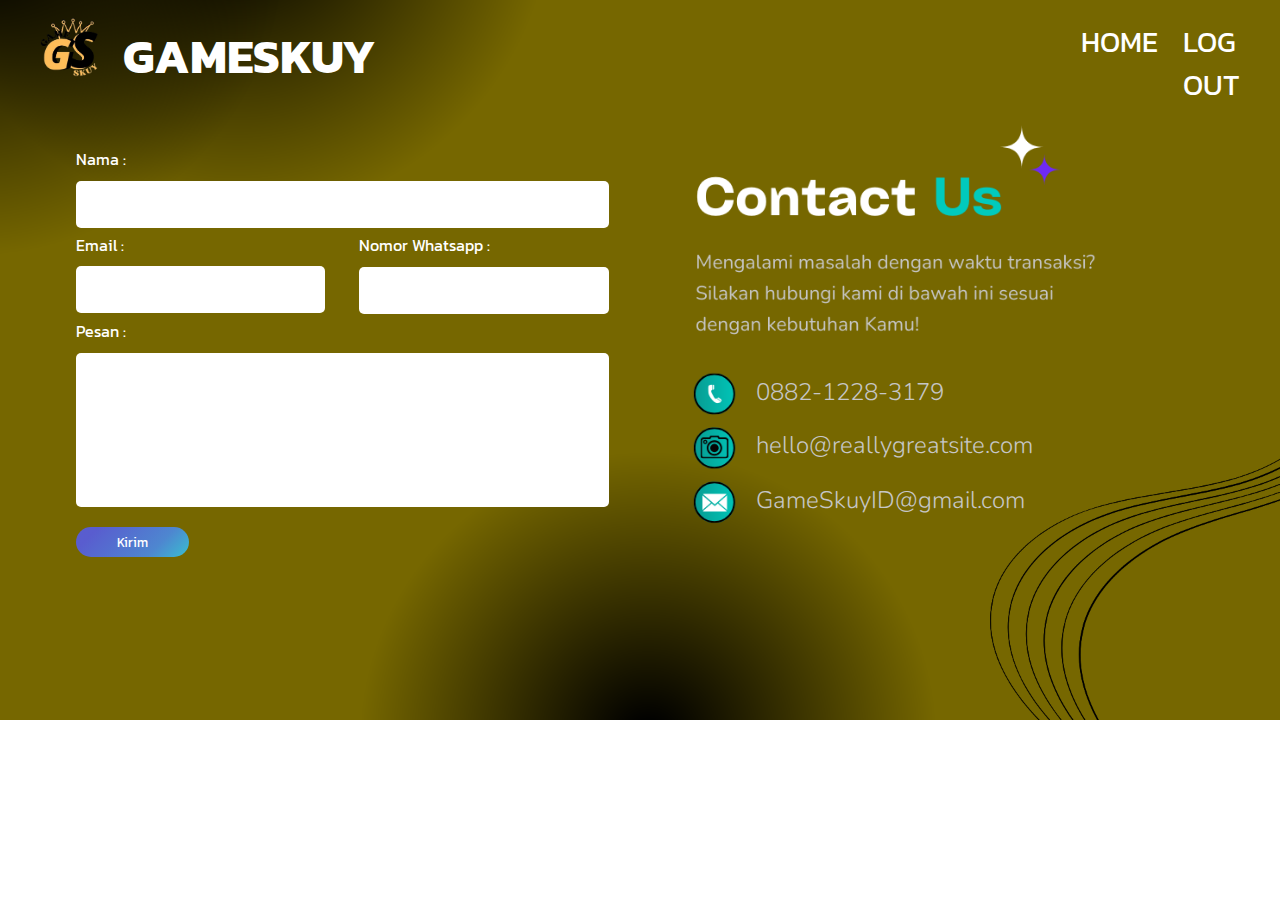
<file: id/contact-us.html>
<!DOCTYPE html>
<html lang="en">
<head>
    <meta charset="UTF-8">
    <meta name="viewport" content="width=device-width, initial-scale=1.0">
    <title>GameSkuy | GG</title>
    <link rel="shortcut icon" href="logo1.ico">
    <link rel="stylesheet" href="contactus.css">
    <link rel="preconnect" href="https://fonts.googleapis.com">
<link rel="preconnect" href="https://fonts.gstatic.com" crossorigin>
<link href="https://fonts.googleapis.com/css2?family=Bebas+Neue&family=Kanit&display=swap" rel="stylesheet">
<meta http-equiv="Cache-control" content="no-cache">
<link href="https://fonts.googleapis.com/css2?family=Carrois+Gothic+SC&family=Charmonman:wght@400;700&family=Fjalla+One&family=IM+Fell+Double+Pica+SC&family=Nunito:ital,wght@0,200..1000;1,200..1000&family=Roboto:ital,wght@0,100;0,300;0,400;0,500;0,700;0,900;1,100;1,300;1,400;1,500;1,700;1,900&family=Truculenta:opsz,wght@12..72,100..900&display=swap" rel="stylesheet">
</head>
<body>

    <!-- Konten Header -->
    <header>
        <div class="kontenttest">
        <nav>
            
            <ul>
                
                <img class="logo" src="logo1.png" style="display: block;">
                <h1 style="color: #ffff;margin-top: 20px;">GAMESKUY</h1>
                <li class="home" style="margin-left: 18cm;"><a href="home.html">HOME</a></li>
                <li class="logout"><a href="logout.php">LOG OUT</a></li>
               
                


                
            </ul>
        </nav>
    </div>
    </header>

    <br>

    <div class="isi" >
        <form action="" id="isi">
        <p>Nama : </p>
        <input type="text" style="width: 14cm;height: 1.2cm;">
        <p style="position: absolute;">Email : </p>
        <input type="text" style="margin-top: 1cm;width: 6.5cm;height: 1.2cm;position: absolute;">
        <p style="margin-left: 7.5cm;">Nomor Whatsapp : </p>
        <input type="text" style="width: 6.5cm;height: 1.2cm;margin-left: 7.5cm;">
        <p>Pesan : </p>
        <input type="text" style="width: 14cm;height: 4cm;">
        <button id="submit" type="submit" style="cursor: pointer;">Kirim</button>
    </form>
    </div>

    <div class="information">
       <img src="background/info.png" style="width: 33%;position: absolute;">
       <p style="position: absolute;margin-top: 7.2cm;margin-left: 2cm;">0882-1228-3179</p>
       <p style="position: absolute;margin-top: 8.6cm;margin-left: 2cm;">hello@reallygreatsite.com</p>
       <p style="position: absolute;margin-top: 10.05cm;margin-left: 2cm;">GameSkuyID@gmail.com</p>
    </div>
    
</body>
</html>
</file>
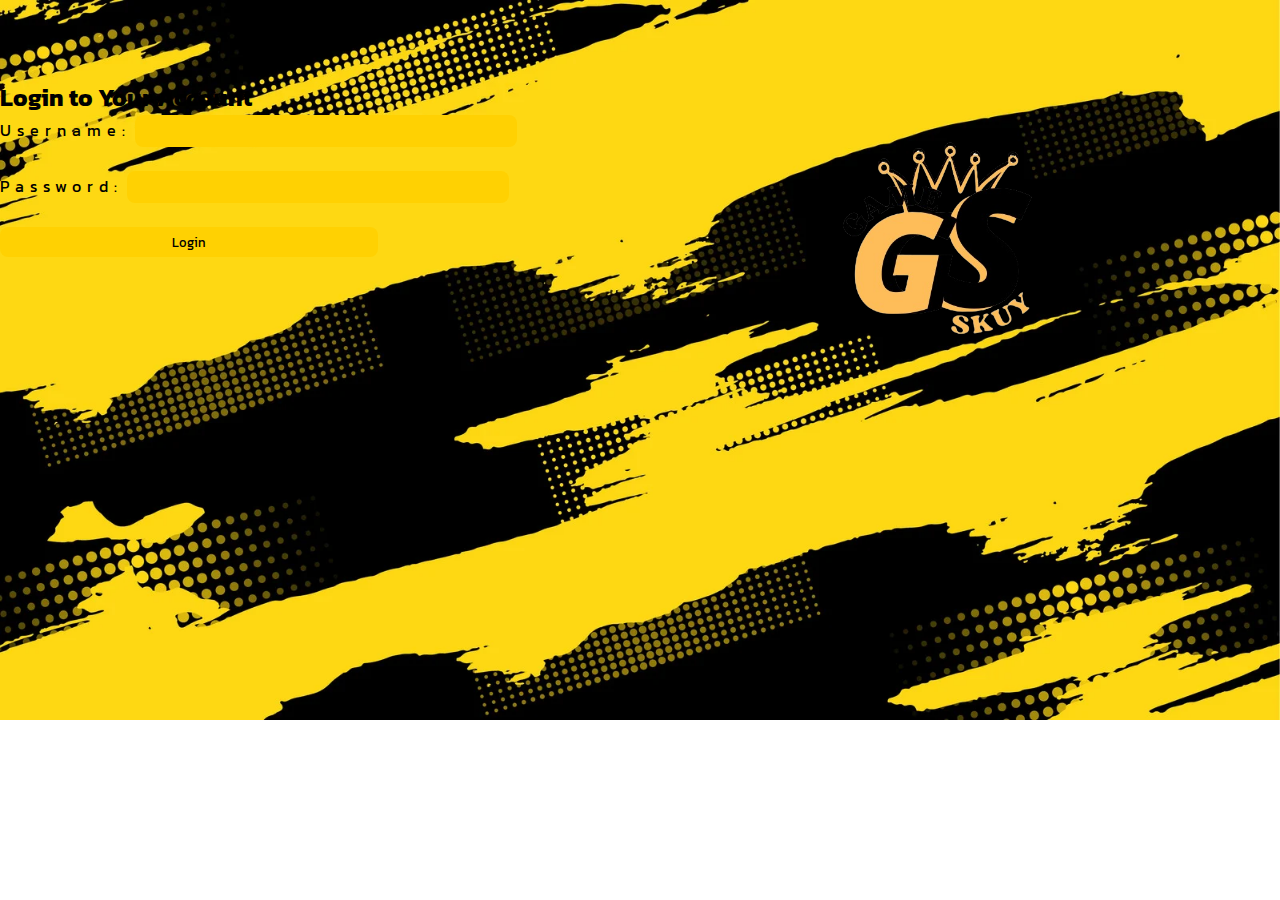
<file: id/halamanlogin.html>
<!DOCTYPE html>
<html lang="en">
<head>
    <meta charset="UTF-8">
    <meta name="viewport" content="width=device-width, initial-scale=1.0">
    <title>Login | GameSkuy</title>
    <link rel="shortcut icon" href="logo1.ico">
    <link rel="stylesheet" href="loginstyle.css">
    <link rel="preconnect" href="https://fonts.googleapis.com">
<link rel="preconnect" href="https://fonts.gstatic.com" crossorigin>
<link href="https://fonts.googleapis.com/css2?family=Bebas+Neue&family=Kanit&display=swap" rel="stylesheet">
</head>
<body>

    <!-- Konten Header -->
    <header>
        <div class="kontenttest">
        <nav>
            
            <ul>
                
                <img class="logo" src="logo1.png" style="display: block;">
               
                

            </ul>
        </nav>
    </div>
    </header>

       

        <div class="button" style="justify-content: center;">


                    <h2>Login to Your Account</h2>
                <form action="halamanlogin.php" method="POST" class="login">
                    <?php echo $error; ?>
                    <label for="username">Username:</label>
                    <input type="text" id="username" name="username" required><br><br>
                    <label for="password">Password:</label>
                    <input type="password" id="password" name="password" required><br><br>
                    <input type="submit" value="Login">
                </form>


        </div>


</body>
</html>
</file>
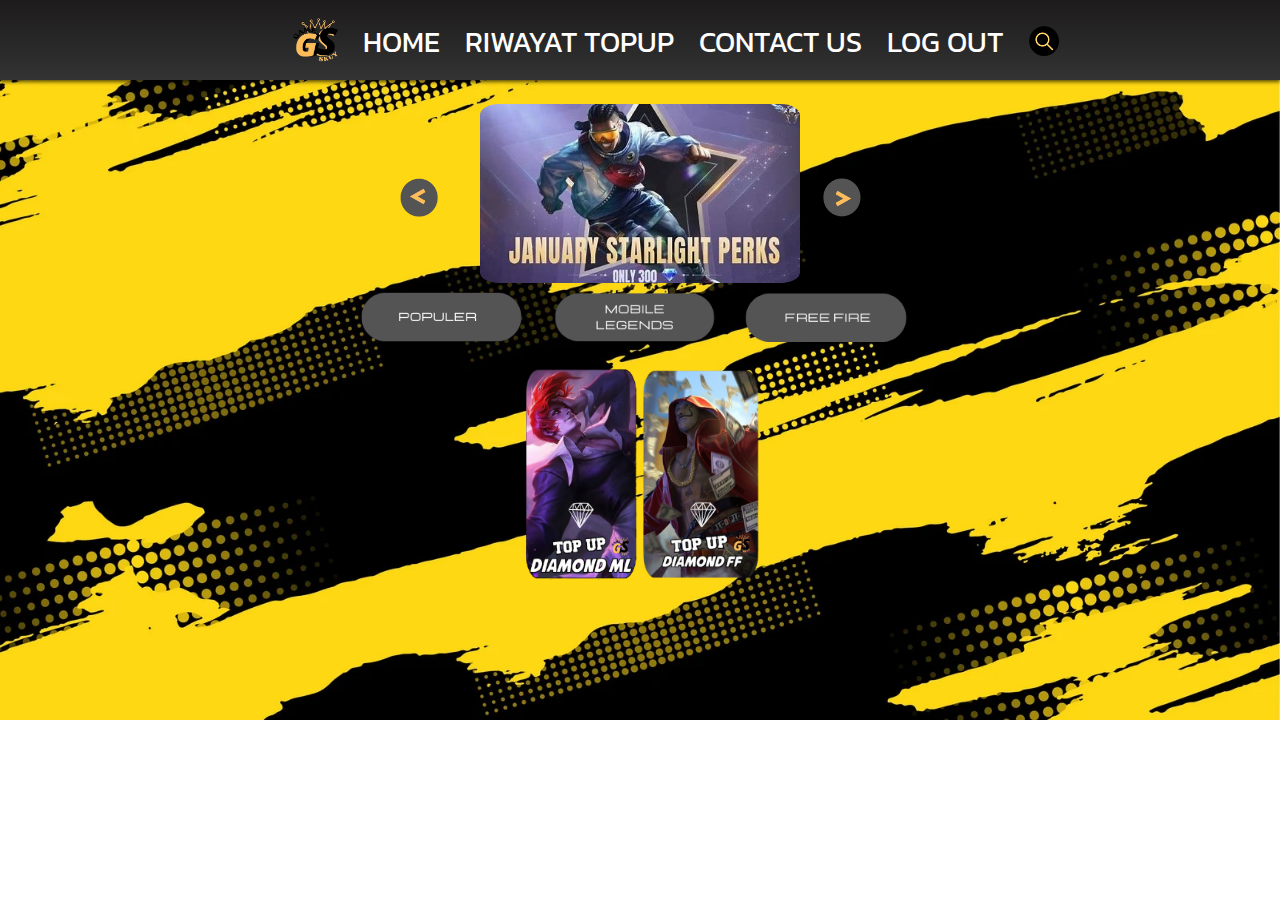
<file: id/home.html>
<!DOCTYPE html>
<html lang="en">
<head>
    <meta charset="UTF-8">
    <meta name="viewport" content="width=device-width, initial-scale=1.0">
    <title>GameSkuy | GG</title>
    <link rel="shortcut icon" href="logo1.ico">
    <link rel="stylesheet" href="style.css">
    <link rel="preconnect" href="https://fonts.googleapis.com">
<link rel="preconnect" href="https://fonts.gstatic.com" crossorigin>
<link href="https://fonts.googleapis.com/css2?family=Bebas+Neue&family=Kanit&display=swap" rel="stylesheet">
<meta http-equiv="Cache-control" content="no-cache">
</head>
<body>
    <!-- Konten Search Menu-->

    <div class="searchmenu" id="searchmenu">

        <a href=""><img src="menupilihan1.png" style="display: block;width: 10%;position: absolute;"></a>
        <a href=""><img src="menupilihan2.png" style="display: block;width: 10%;position: absolute;margin-left: 4cm;"></a>
        <a href=""><img src="menupilihan3.png" style="display: block;width: 10%;position: absolute;margin-left: 8cm;"></a>
        <a href=""><img src="menupilihan4.png" style="display: block;width: 10%;position: absolute;margin-left: 12cm;"></a>

    </div>

    <!-- Konten Header -->
    <header>
        <div class="kontenttest">
        <nav>
            
            <ul>
                
                <img class="logo" src="logo1.png" style="display: block;">
                <li class="home"><a href="home.html">HOME</a></li>
                <li class="riwayat"><a href="riyawat-topup.html">RIWAYAT TOPUP</a></li>
                <li class="kontak"><a href="contact-us.html">CONTACT US</a></li>
                <li class="logout"><a href="logout.php">LOG OUT</a></li>
               
                


                <li class="cari"><img style="display: block;" id="showSearchButton" src="search6.png" class="cari2"></li>
                <div id="searchContainer" class="anjae">
                    <form action="">
                        
                        <input type="search" name="search" id="srch" placeholder="Mobile Legends, Free Fire" class="search">
                </div>
            </ul>
        </nav>
    </div>
    </header>

       


<br>

        <!-- Konten slider -->

        <div>
            <img style="display: block;" class="prev-btn" src="previous.png">
            <img style="display: block;" class="next-btn" src="next.png">
        <center>
        
        <div class="slider-container">
        <div class="slide">
            <a href="https://m.mobilelegends.com/en/" target="_blank"><img style="display: block;" src="img1.jpg" alt="Image 1" class="img"></a>
        </div>
        <div class="slide">
            <a href="topup-ml.html"><img style="display: block;" src="img2(2).jpeg" alt="Image 2" class="img"></a>
        </div>
        <div class="slide">
            <a href="topup-ff.html"><img style="display: block;" src="img3.jpeg" alt="Image 3" class="img"></a>
        </div>
        </div>
        
        </center>
        </div>
        
        <!-- Konten 3 Pilihan -->
        
            <img style="display: block;" src="populer.png" class="populer" id="ppl">
            <img style="display: block;" src="ml2.png" class="ml" id="mlb">
            <img style="display: block;" src="ff2.png" class="ff" id="ffm">

            <div id="imageContainer" style="justify-content: center;">
                <a href="topup-ml.html"><img class="mainimg" src="menupilihan1.png" style="width: 120px;height: 220px;"></a>
                <a href="topup-ff.html"><img class="mainimg" src="menupilihan2.png" style="width: 120px;"></a>

                <!--Stage 1-->
                <a href="topup-ml.html"><img class="img2" id="image1" src="menupilihan1.png" style="width: 120px;height: 220px;"></a>
                <a href="topup-ff.html"><img class="img2" id="image2" src="menupilihan2.png" style="width: 120px;"></a>

                <!--Stage 2-->
                <a href="topup-ml.html"><img class="img2" id="image3" src="menupilihan1.png" style="width: 120px;height: 225px;"></a>
                <a href="jasa-rank-ml.html"><img class="img2" id="image4" src="menupilihan3.png" style="width: 120px;height: 223px;"></a>
                <a href="jasa-mabar-ml.html"><img class="img2" id="image5" src="menupilihan4.png" style="width: 120px;height: 223px;"></a>

                <!--Stage 3-->
                
                <a href="topup-ff.html"><img class="img2" id="image7" src="menupilihan2.png" style="width: 120px;"></a>
            
            </div>
        
        
            <script src="script.js"></script>
</body>
</html>
</file>
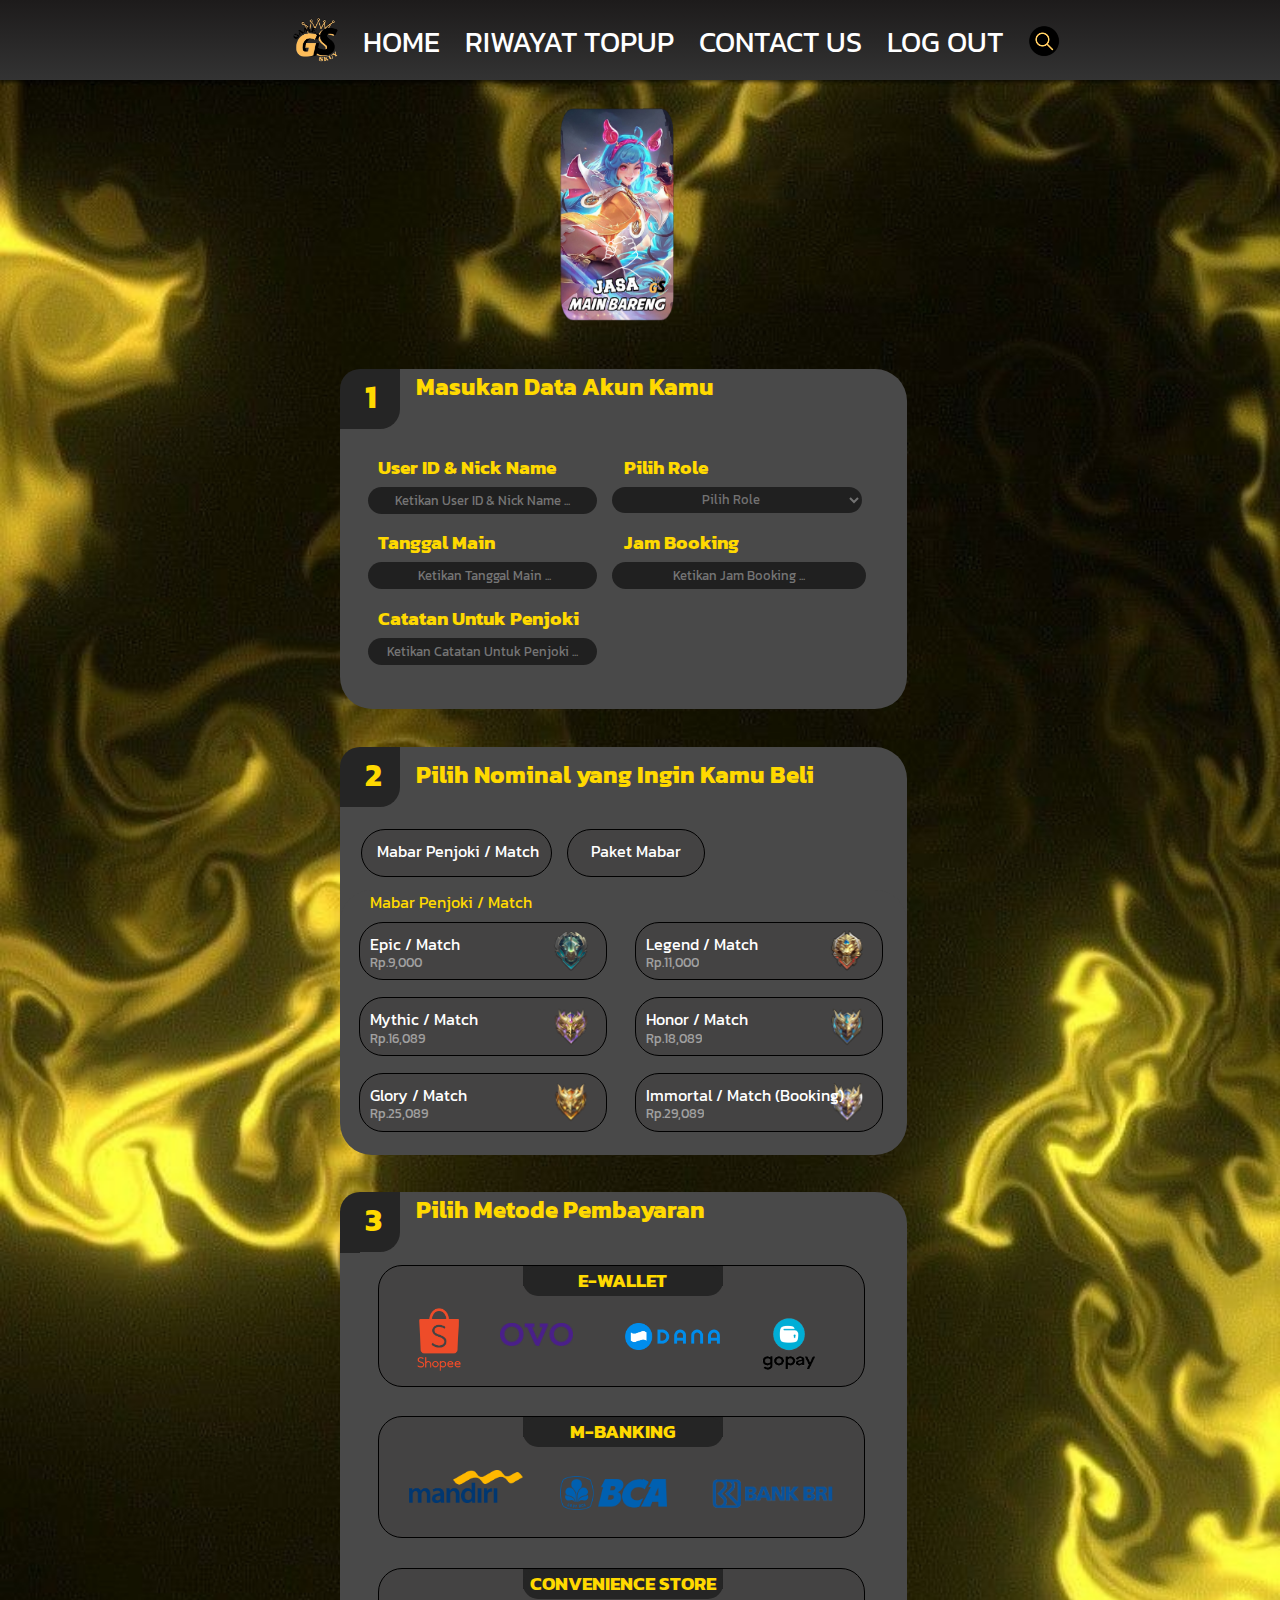
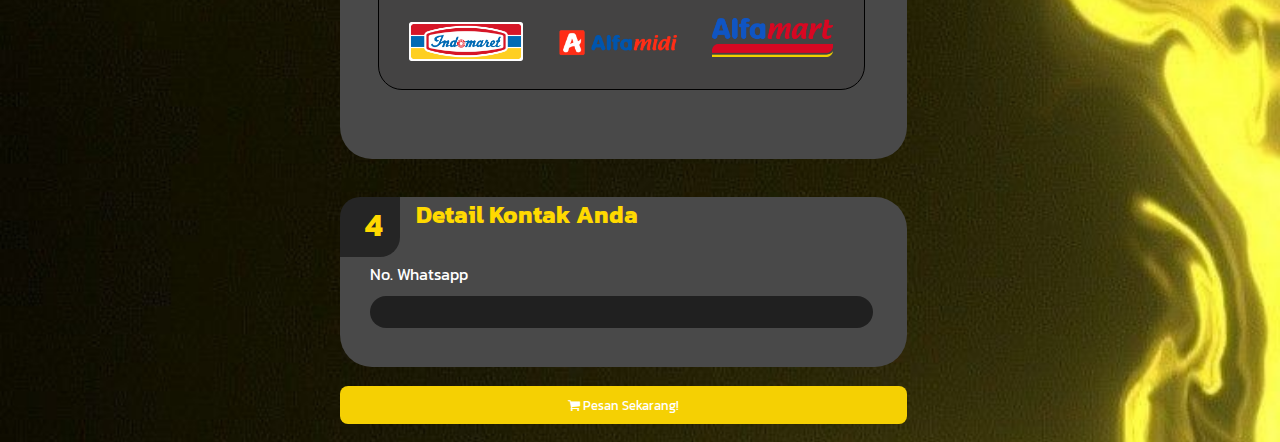
<file: id/jasa-mabar-ml.html>
<!DOCTYPE html>
<html lang="en">
<head>
    <meta charset="UTF-8">
    <meta name="viewport" content="width=device-width, initial-scale=1.0">
    <title>GameSkuy | GG</title>
    <link rel="shortcut icon" href="logo1.ico">
    <link rel="stylesheet" href="jasamabarml.css">
    <link rel="stylesheet" href="https://cdnjs.cloudflare.com/ajax/libs/font-awesome/4.7.0/css/font-awesome.min.css">
    <link rel="preconnect" href="https://fonts.googleapis.com">
<link rel="preconnect" href="https://fonts.gstatic.com" crossorigin>
<link href="https://fonts.googleapis.com/css2?family=Bebas+Neue&family=Kanit&display=swap" rel="stylesheet">
<meta http-equiv="Cache-control" content="no-cache">
</head>
<body>
    <!-- Konten Header -->
    <header>
        <div class="kontenttest">
        <nav>
            
            <ul>
                
                <img class="logo" src="logo1.png" style="display: block;">
                <li class="home"><a href="home.html">HOME</a></li>
                <li class="riwayat"><a href="riyawat-topup.html">RIWAYAT TOPUP</a></li>
                <li class="kontak"><a href="contact-us.html">CONTACT US</a></li>
                <li class="logout"><a href="logout.php">LOG OUT</a></li>
               
                


                <li class="cari"><img style="display: block;" id="showSearchButton" src="search6.png" class="cari2"></li>
                <div id="searchContainer" class="anjae">
                    <form action="">
                        
                        <input type="search" name="search" id="srch" placeholder="Mobile Legends, Free Fire" class="search">
                </div>
            </ul>
        </nav>
    </div>
    </header><br>

<!-- Image pilihan -->

<img src="menupilihan4.png" alt="" style="width: 120px;height: 220px;position: absolute;margin-left: 14.7cm;">

<div class="container">
<!-- Form Topup Langkah Pertama -->

<div class="langkah1">

        <div class="tag1">
            <h1 style="margin-top: 4px;margin-left: 0.65cm;color: #ffd900;position: absolute;z-index: 1;">1</h1>
            <div class="tag2">
            </div>
            <div class="tag3">
            </div>
        </div>

            <h2 style="margin-top: 10px;color: #ffd900;margin-left: 2cm;">Masukan Data Akun Kamu</h2>


            <h3 style="color: #ffd900;position: absolute;margin-top: 1.3cm;margin-left: 1cm;">User ID & Nick Name</h2>
            <h3 style="color: #ffd900;position: absolute;margin-top: 1.3cm;margin-left: 7.5cm;">Pilih Role</h3>
            <h3 style="color: #ffd900;position: absolute;margin-top: 3.3cm;margin-left: 1cm;">Tanggal Main</h3>
            <h3 style="color: #ffd900;position: absolute;margin-top: 3.3cm;margin-left: 7.5cm;">Jam Booking</h3>
            <h3 style="color: #ffd900;position: absolute;margin-top: 5.3cm;margin-left: 1cm;">Catatan Untuk Penjoki</h3>

           
            <input type="text" maxlength="30" placeholder="Ketikan User ID & Nick Name ..." required style="margin-top: 2.2cm;margin-left: 28px;width: 225px;height: 25px;border: none;border-radius: 2em;">

            <select style="margin-top: 2.2cm;margin-left: 7.2cm;width: 250px;height: 26px;border: none;border-radius: 2em;color: #727272;" id="options" name="options">
                <option value="option1" style="color: #ffff;">Pilih Role</option>
                <option value="option2" style="color: #ffff;">Roamer</option>
                <option value="option3" style="color: #ffff;">Explaner</option>
                <option value="option4" style="color: #ffff;">Goldlaner</option>
                <option value="option5" style="color: #ffff;">Midlaner</option>
            </select>       
            
            <input placeholder=" Ketikan Tanggal Main ..." required style="margin-top: 4.2cm;margin-left: 28px;width: 225px;height: 25px;border: none;border-radius: 2em;">
            <input placeholder="Ketikan Jam Booking ..." required style="margin-top: 4.2cm;margin-left: 7.2cm;width: 250px;height: 25px;border: none;border-radius: 2em;">
            <input placeholder="Ketikan Catatan Untuk Penjoki ..." required style="margin-top: 6.2cm;margin-left: 28px;width: 225px;height: 25px;border: none;border-radius: 2em;">

            
            


</div>
<!-- Form Topup Langkah Kedua -->
<div class="langkah2">

        <div class="tag1">
            <h1 style="margin-top: 4px;margin-left: 0.65cm;color: #ffd900;position: absolute;z-index: 1;">2</h1>
            <div class="tag2">
            </div>
            <div class="tag3">
            </div>
        </div>

        <h2 style="margin-top: 10px;color: #ffd900;margin-left: 2cm;">Pilih Nominal yang Ingin Kamu Beli</h2>

            <div class="PilihanNominal">

                <div class="paket">
                    <p style="position: absolute;margin-left: 15px;margin-top: 0.24cm;">Mabar Penjoki / Match</p>
                </div>
                <div class="paket" style="width: 3.6cm;margin-left: 6cm;">
                    <p style="position: absolute;margin-left: 23px;margin-top: 0.24cm;">Paket Mabar</p>
                </div>        

            </div>
</div>

<div id="paketrank" class="paketbintang">

    <p style="color: #ffd900;margin-left: 30px;margin-top: 0.2cm;">Mabar Penjoki / Match</p>

    <div class="per-star1" style="margin-top: 0.2cm;margin-left: 0.5cm;">
        <p style="position: absolute;margin-top: 0.24cm;margin-left: 10px;">Epic / Match</p><p style="font-size: small;opacity: 50%;position: absolute;margin-top: 0.8cm;margin-left: 10px;">Rp.9,000</p><img src="icon/epic.png" style="margin-left: 5cm;width: 18%;margin-top: 0.15cm;">
    </div>

    <div class="per-star1" style="margin-top: 0.2cm;margin-left: 7.8cm;">
        <p style="position: absolute;margin-top: 0.24cm;margin-left: 10px;">Legend / Match</p><p style="font-size: small;opacity: 50%;position: absolute;margin-top: 0.8cm;margin-left: 10px;">Rp.11,000</p><img src="icon/legend.png" style="margin-left: 5cm;width: 18%;margin-top: 0.15cm;">
    </div>

    <div class="per-star1" style="margin-top: 2.2cm;margin-left: 0.5cm;">
        <p style="position: absolute;margin-top: 0.24cm;margin-left: 10px;">Mythic / Match</p><p style="font-size: small;opacity: 50%;position: absolute;margin-top: 0.8cm;margin-left: 10px;">Rp.16,089</p><img src="icon/mythic.png" style="margin-left: 5cm;width: 18%;margin-top: 0.15cm;">
    </div>

    <div class="per-star1" style="margin-top: 2.2cm;margin-left: 7.8cm;">
        <p style="position: absolute;margin-top: 0.24cm;margin-left: 10px;">Honor / Match</p><p style="font-size: small;opacity: 50%;position: absolute;margin-top: 0.8cm;margin-left: 10px;">Rp.18,089</p><img src="icon/honor.png" style="margin-left: 5cm;width: 18%;margin-top: 0.15cm;">
    </div>

    <div class="per-star1" style="margin-top: 4.2cm;margin-left: 0.5cm;">
        <p style="position: absolute;margin-top: 0.24cm;margin-left: 10px;">Glory / Match</p><p style="font-size: small;opacity: 50%;position: absolute;margin-top: 0.8cm;margin-left: 10px;">Rp.25,089</p><img src="icon/glory.png" style="margin-left: 5cm;width: 18%;margin-top: 0.15cm;">
    </div>

    <div class="per-star1" style="margin-top: 4.2cm;margin-left: 7.8cm;">
        <p style="position: absolute;margin-top: 0.24cm;margin-left: 10px;">Immortal / Match (Booking)</p><p style="font-size: small;opacity: 50%;position: absolute;margin-top: 0.8cm;margin-left: 10px;">Rp.29,089</p><img src="icon/immo.png" style="margin-left: 5cm;width: 18%;margin-top: 0.15cm;">
    </div>


    
    


</div>

<div class="star-select">

    <div class="tag1">
        <h1 style="margin-top: 4px;margin-left: 0.65cm;color: #ffd900;position: absolute;z-index: 1;">3</h1>
        <div class="tag2">
        </div>
        <div class="tag3">
        </div>
    </div>

    <h2 style="margin-top: 10px;color: #ffd900;margin-left: 2cm;position: absolute;">Masukan Jumlah Total</h2>

    <p style="color: #ffff;margin-left: 30px;margin-top: 1.68cm;position: absolute;">Jumlah</p>
    <input id="jumlahbintang" type="number" maxlength="9" style="width: 11cm;margin-left: 30px;height: 30px;margin-top: 2.5cm;position: absolute;border: none;border-radius: 2em;"value="1">
    <div id="plus" style="margin-left: 12cm;"><img src="icon/plus.png" style="width: 80%;margin-top: 3px;"></div>
    <div id="minus" style="margin-left: 13.3cm;"><img src="icon/minus.png" style="width: 80%;margin-top: 15px;"></div>





    <div class="tag1" style="position: absolute;margin-top: 5.5cm;z-index: 2;">
        <h1 style="margin-top: 4px;margin-left: 0.65cm;color: #ffd900;position: absolute;z-index: 1;">4</h1>
        <div class="tag2">
        </div>
        <div class="tag3">
        </div>
    </div><div class="tag1" style="position: absolute;margin-top: 21.5cm;z-index: 2;">
        <h1 style="margin-top: 4px;margin-left: 0.65cm;color: #ffd900;position: absolute;z-index: 1;">5</h1>
        <div class="tag2">
        </div>
        <div class="tag3">
        </div>
    </div>

</div>




<div id="paketrank" class="paketgm">

    <p style="color: #ffd900;margin-left: 30px;margin-top: 0.5cm;">Paket Mabar</p>

    <div class="per-star" style="margin-top: 0.2cm;margin-left: 0.5cm;">
        <p style="position: absolute;margin-top: 0.24cm;margin-left: 10px;">GM V - Epic V</p><p style="font-size: small;opacity: 50%;position: absolute;margin-top: 0.8cm;margin-left: 10px;">Rp.125,000</p>
    </div>

    <div class="per-star" style="margin-top: 0.2cm;margin-left: 7.8cm;">
        <p style="position: absolute;margin-top: 0.24cm;margin-left: 10px;">GM V - Legend V</p><p style="font-size: small;opacity: 50%;position: absolute;margin-top: 0.8cm;margin-left: 10px;">Rp.350,000</p>
    </div>

    <div class="per-star" style="margin-top: 2.2cm;margin-left: 0.5cm;">
        <p style="position: absolute;margin-top: 0.24cm;margin-left: 10px;">GM V - Mythic</p><p style="font-size: small;opacity: 50%;position: absolute;margin-top: 0.8cm;margin-left: 10px;">Rp.600,000</p>
    </div>

    <div class="per-star" style="margin-top: 2.2cm;margin-left: 7.8cm;">
        <p style="position: absolute;margin-top: 0.24cm;margin-left: 10px;">Epic V - Legend V</p><p style="font-size: small;opacity: 50%;position: absolute;margin-top: 0.8cm;margin-left: 10px;">Rp.225,000</p>
    </div>

    <div class="per-star" style="margin-top: 4.2cm;margin-left: 0.5cm;">
        <p style="position: absolute;margin-top: 0.24cm;margin-left: 10px;">Epic V - Mythic</p><p style="font-size: small;opacity: 50%;position: absolute;margin-top: 0.8cm;margin-left: 10px;">Rp.475,000</p>
    </div>

    <div class="per-star" style="margin-top: 4.2cm;margin-left: 7.8cm;">
        <p style="position: absolute;margin-top: 0.24cm;margin-left: 10px;">Epic IV - Mythic</p><p style="font-size: small;opacity: 50%;position: absolute;margin-top: 0.8cm;margin-left: 10px;">Rp.430,000</p>
    </div>

    <div class="per-star" style="margin-top: 6.2cm;margin-left: 0.5cm;">
        <p style="position: absolute;margin-top: 0.24cm;margin-left: 10px;">Epic III - Mythic</p><p style="font-size: small;opacity: 50%;position: absolute;margin-top: 0.8cm;margin-left: 10px;">Rp.385,000</p>
    </div>
    <div class="per-star" style="margin-top: 6.2cm;margin-left: 7.8cm;">
        <p style="position: absolute;margin-top: 0.24cm;margin-left: 10px;">Epic II - Mythic</p><p style="font-size: small;opacity: 50%;position: absolute;margin-top: 0.8cm;margin-left: 10px;">Rp.340,000</p>
    </div>  
    <div class="per-star" style="margin-top: 8.2cm;margin-left: 0.5cm;">
        <p style="position: absolute;margin-top: 0.24cm;margin-left: 10px;">Epic I - Mythic</p><p style="font-size: small;opacity: 50%;position: absolute;margin-top: 0.8cm;margin-left: 10px;">Rp.295,000</p>
    </div>
    <div class="per-star" style="margin-top: 8.2cm;margin-left: 7.8cm;">
        <p style="position: absolute;margin-top: 0.24cm;margin-left: 10px;">Legend V - Mythic</p><p style="font-size: small;opacity: 50%;position: absolute;margin-top: 0.8cm;margin-left: 10px;">Rp.250,000</p>
    </div>
    <div class="per-star" style="margin-top: 10.2cm;margin-left: 0.5cm;">
        <p style="position: absolute;margin-top: 0.24cm;margin-left: 10px;">Legend IV - Mythic</p><p style="font-size: small;opacity: 50%;position: absolute;margin-top: 0.8cm;margin-left: 10px;">Rp.200,000</p>
    </div>
    <div class="per-star" style="margin-top: 10.2cm;margin-left: 7.8cm;">
        <p style="position: absolute;margin-top: 0.24cm;margin-left: 10px;">Open Grading</p><p style="font-size: small;opacity: 50%;position: absolute;margin-top: 0.8cm;margin-left: 10px;">Rp.160,089</p>
    </div>
    <div class="per-star" style="margin-top: 12.2cm;margin-left: 0.5cm;">
        <p style="position: absolute;margin-top: 0.24cm;margin-left: 10px;">Mythic 1 - Mythic 25</p><p style="font-size: small;opacity: 50%;position: absolute;margin-top: 0.8cm;margin-left: 10px;">Rp.320,089</p>
    </div>
    <div class="per-star" style="margin-top: 12.2cm;margin-left: 7.8cm;">
        <p style="position: absolute;margin-top: 0.24cm;margin-left: 10px;">Mythic 25 - Mythic 50</p><p style="font-size: small;opacity: 50%;position: absolute;margin-top: 0.8cm;margin-left: 10px;">Rp.450,089</p>
    </div>
    <div class="per-star" style="margin-top: 14.2cm;margin-left: 0.5cm;">
        <p style="position: absolute;margin-top: 0.24cm;margin-left: 10px;">Mythic 1 - Mythic 50</p><p style="font-size: small;opacity: 50%;position: absolute;margin-top: 0.8cm;margin-left: 10px;">Rp.770,089</p>
    </div>

</div>



<!-- Form Topup Langkah Ketiga -->
<div class="langkah3">

    <div class="tag1">
        <h1 style="margin-top: 4px;margin-left: 0.65cm;color: #ffd900;position: absolute;z-index: 1;">3</h1>
        <div class="tag2">
        </div>
        <div class="tag3">
        </div>
    </div>

    <h2 style="margin-top: 10px;color: #ffd900;margin-left: 2cm;">Pilih Metode Pembayaran</h2>

    <div class="PilihanPembayaran">

        <div class="pilihan">
            <img class="check" src="check2.png" style="margin-top: 2.2cm;margin-left: 2.7cm;display: none;">
            <img class="check" src="check2.png" style="margin-top: 2.2cm;margin-left: 5.8cm;display: none;">
            <img class="check" src="check2.png" style="margin-top: 2.2cm;margin-left: 9.7cm;display: none;">
            <img class="check" src="check2.png" style="margin-top: 2.2cm;margin-left: 12cm;display: none;">


            <div class="pembayaran" style="margin-top: 1cm;margin-left: 1cm;">


            
            <div class="tagmethod1" style="margin-left: 3.8cm;">
                <div class="tagmethod2">
                    <h3 style="color: #ffd900;">E-WALLET</h3>
                </div>
            </div>

            <!--Via Shopee-->

            <div class="method" data-method="Via Shopee" data-fee="1000" style="margin-top: 1.1cm;margin-left: 1cm;position: absolute;">
            <img src="shopee_logo.png" style="width: 10%;margin-top: 0cm;">
            </div>

            <!--Via Ovo-->

            <div class="method" data-method="Via Ovo" data-fee="1000" style="margin-top: 1.5cm;margin-left: 3.2cm;position: absolute;">
                <img src="ovo.png" style="width: 20%;margin-top: 0cm;">
            </div>

            <!--Via Dana-->

            <div class="method" data-method="Via Dana" data-fee="1000" style="margin-top: 1.5cm;margin-left: 6.5cm;position: absolute;">
                <img src="dana.jpeg" style="width: 40%;margin-top: 0cm;">
            </div>

            <!--Via Gopay-->

            <div class="method" data-method="Via Gopay" data-fee="1000" style="margin-top: 1cm;margin-left: 10cm;position: absolute;">
                <img src="gopay.png" style="width: 60%;margin-top: 0.2cm;">
            </div>


            </div>
        </div>

        <div class="pilihan">
            <img class="check" src="check2.png" style="margin-top: 6.3cm;margin-left: 4cm;display: none;">
            <img class="check" src="check2.png" style="margin-top: 6.3cm;margin-left: 8.3cm;display: none;">
            <img class="check" src="check2.png" style="margin-top: 6.3cm;margin-left: 12.6cm;display: none;">


            <div class="pembayaran" style="margin-top: 5cm;margin-left: 1cm;">

            <div class="tagmethod1" style="margin-left: 3.8cm;">
                <div class="tagmethod2">
                    <h3 style="color: #ffd900;">M-BANKING</h3>
                </div>
            </div>

            <div class="method" data-method="Via Mandiri" data-fee="1500" style="margin-top: 1.4cm;margin-left: 0.8cm;position: absolute;">
            <img src="mandiri.png" style="width: 25%;margin-top: 0cm;">
            </div>

            <div class="method" data-method="Via BCA" data-fee="1500" style="margin-top: 1.56cm;margin-left: 4.8cm;position: absolute;">
                <img src="bca.png" style="width: 35%;margin-top: 0cm;">
            </div>

            <div class="method" data-method="Via BRI" data-fee="1500" style="margin-top: 0.4cm;margin-left: 8.8cm;position: absolute;">
                <img src="bri.png" style="width: 80%;margin-top: 0cm;">
            </div>


            </div>
        </div>

        <div class="pilihan">
            <img class="check" src="check2.png" style="margin-top: 10.2cm;margin-left: 4.4cm;display: none;">
            <img class="check" src="check2.png" style="margin-top: 10.2cm;margin-left: 8.6cm;display: none;">
            <img class="check" src="check2.png" style="margin-top: 10.2cm;margin-left: 12.6cm;display: none;">


            <div class="pembayaran" style="margin-top: 9cm;margin-left: 1cm;">

            <div class="tagmethod1" style="margin-left: 3.8cm;">
                <div class="tagmethod2">
                    <h3 style="color: #ffd900;">CONVENIENCE STORE</h3>
                </div>
            </div>

            <div class="method" data-method="Via Indomaret" data-fee="1000" style="margin-top: 1.4cm;margin-left: 0.8cm;position: absolute;">
            <img src="indomaret.png" style="width: 25%;margin-top: 0cm;">
            </div>

            <div class="method" data-method="Via Alfamidi" data-fee="1000" style="margin-top: 1.56cm;margin-left: 4.7cm;position: absolute;">
                <img src="alfamidi.png" style="width: 40%;margin-top: 0cm;">
            </div>

            <div class="method" data-method="Via Alfamart" data-fee="1000" style="margin-top: 1.3cm;margin-left: 8.8cm;position: absolute;">
                <img src="alfamart.png" style="width: 80%;margin-top: 0cm;">
            </div>


            </div>
        </div>

    </div>

</div>
<!-- Form Topup Langkah Keempat -->
<div class="langkah4">

    <div class="tag1">
        <h1 style="margin-top: 4px;margin-left: 0.65cm;color: #ffd900;position: absolute;z-index: 1;">4</h1>
        <div class="tag2">
        </div>
        <div class="tag3">
        </div>
    </div>

    <h2 style="margin-top: 10px;color: #ffd900;margin-left: 2cm;">Detail Kontak Anda</h2>

    <p style="color: #ffff;margin-left: 30px;margin-top: 0.8cm;">No. Whatsapp</p>
    <input type="number" maxlength="15" style="width: 13.2cm;margin-left: 30px;height: 30px;margin-top: 10px;border: none;border-radius: 2em;">
    
    

</div>
<button id="buybutton" class="buybutton" type="submit">
    <i class="fa fa-shopping-cart"></i> Pesan Sekarang!
</button>

</div>


<div class="footer"></div>


<script src="jasamabar.js"></script>
</body>
</html>
</file>
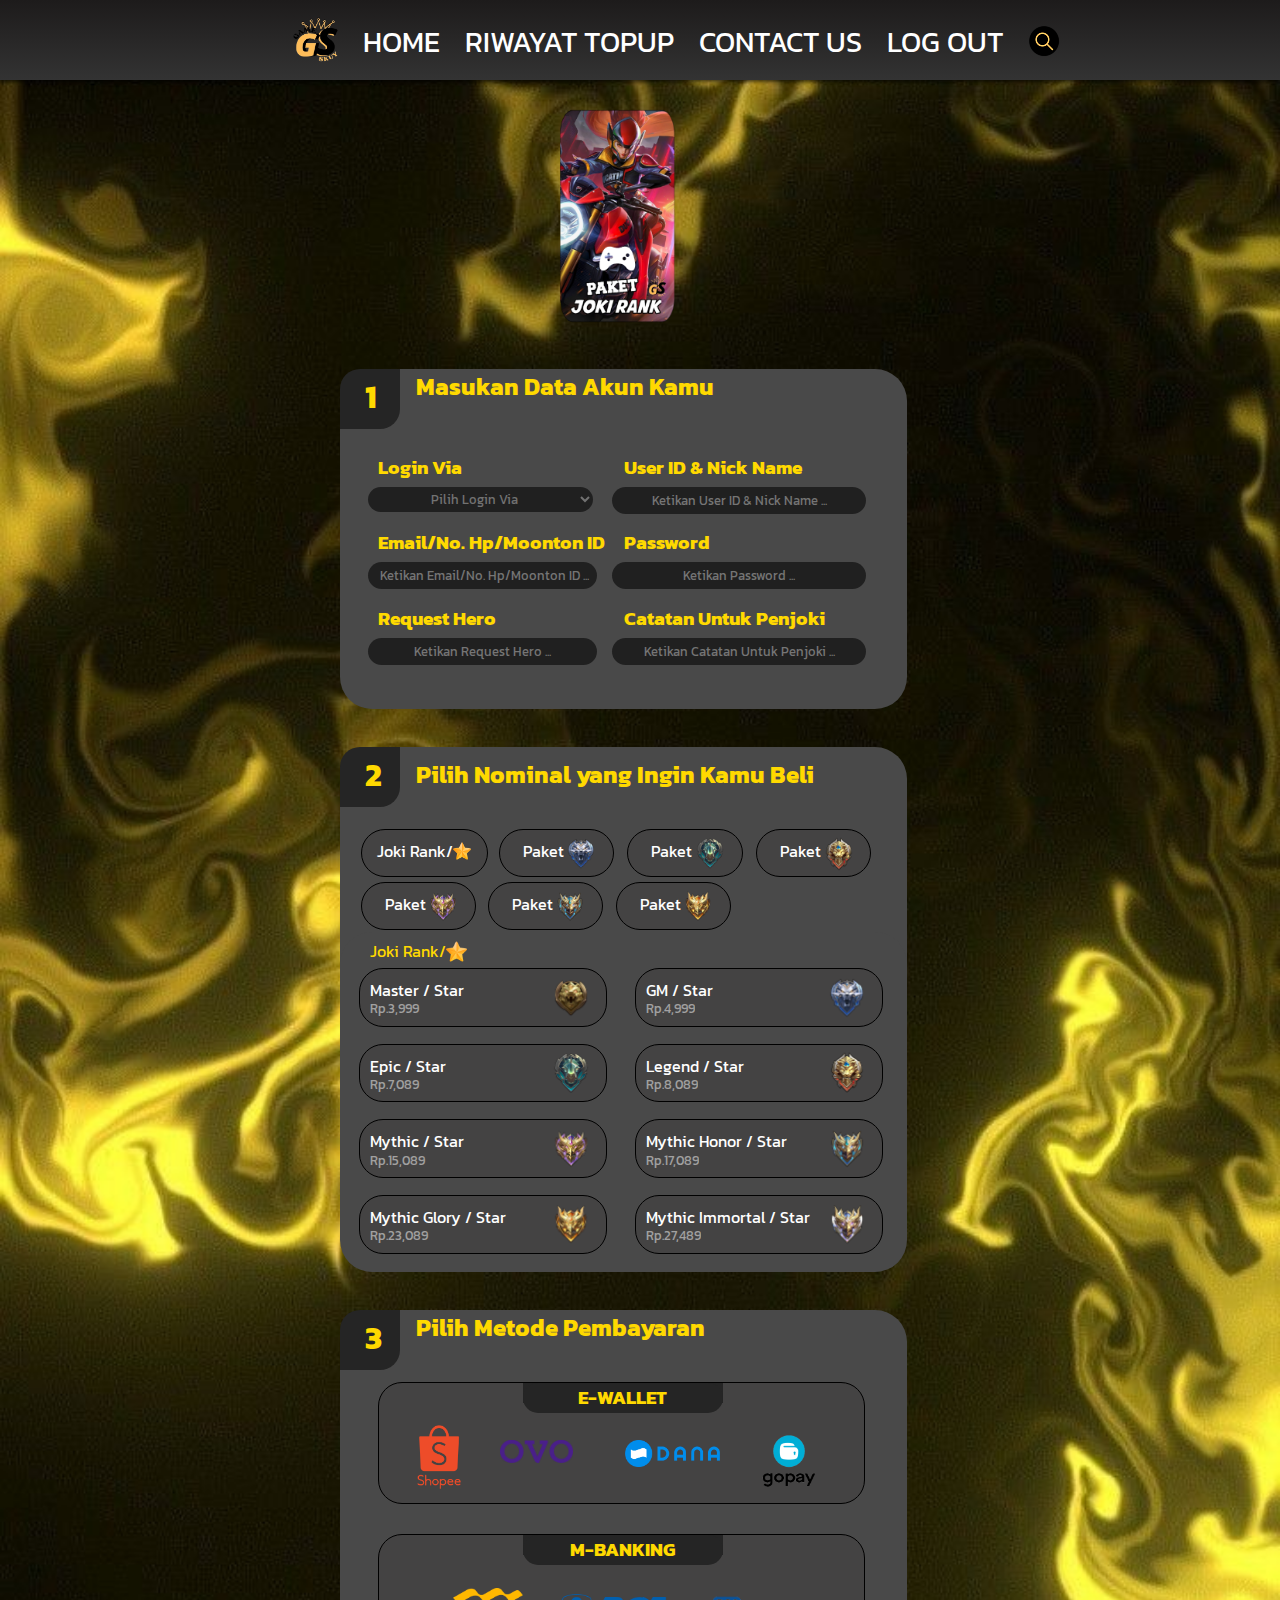
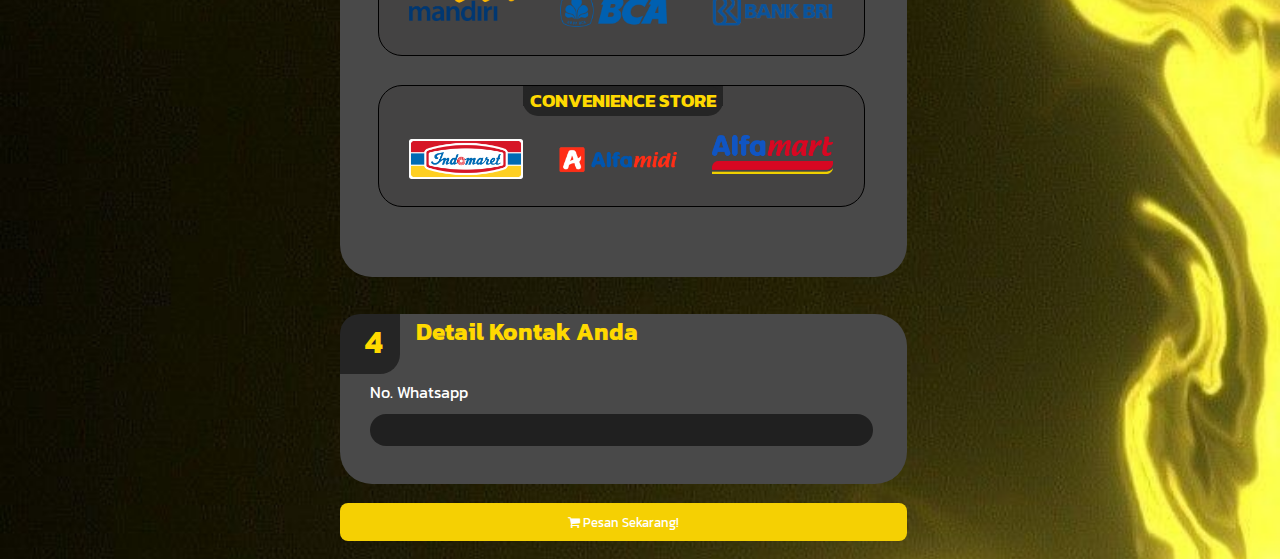
<file: id/jasa-rank-ml.html>
<!DOCTYPE html>
<html lang="en">
<head>
    <meta charset="UTF-8">
    <meta name="viewport" content="width=device-width, initial-scale=1.0">
    <title>GameSkuy | GG</title>
    <link rel="shortcut icon" href="logo1.ico">
    <link rel="stylesheet" href="jasjokml.css">
    <link rel="stylesheet" href="https://cdnjs.cloudflare.com/ajax/libs/font-awesome/4.7.0/css/font-awesome.min.css">
    <link rel="preconnect" href="https://fonts.googleapis.com">
<link rel="preconnect" href="https://fonts.gstatic.com" crossorigin>
<link href="https://fonts.googleapis.com/css2?family=Bebas+Neue&family=Kanit&display=swap" rel="stylesheet">
<meta http-equiv="Cache-control" content="no-cache">
</head>
<body>
    <!-- Konten Header -->
    <header>
        <div class="kontenttest">
        <nav>
            
            <ul>
                
                <img class="logo" src="logo1.png" style="display: block;">
                <li class="home"><a href="home.html">HOME</a></li>
                <li class="riwayat"><a href="riyawat-topup.html">RIWAYAT TOPUP</a></li>
                <li class="kontak"><a href="contact-us.html">CONTACT US</a></li>
                <li class="logout"><a href="logout.php">LOG OUT</a></li>
               
                


                <li class="cari"><img style="display: block;" id="showSearchButton" src="search6.png" class="cari2"></li>
                <div id="searchContainer" class="anjae">
                    <form action="">
                        
                        <input type="search" name="search" id="srch" placeholder="Mobile Legends, Free Fire" class="search">
                </div>
            </ul>
        </nav>
    </div>
    </header><br>

<!-- Image pilihan -->

<img src="menupilihan3.png" alt="" style="width: 120px;height: 220px;position: absolute;margin-left: 14.7cm;">

<div class="container">
<!-- Form Topup Langkah Pertama -->

<div class="langkah1">

        <div class="tag1">
            <h1 style="margin-top: 4px;margin-left: 0.65cm;color: #ffd900;position: absolute;z-index: 1;">1</h1>
            <div class="tag2">
            </div>
            <div class="tag3">
            </div>
        </div>

            <h2 style="margin-top: 10px;color: #ffd900;margin-left: 2cm;">Masukan Data Akun Kamu</h2>


            <h3 style="color: #ffd900;position: absolute;margin-top: 1.3cm;margin-left: 1cm;">Login Via</h2>
            <h3 style="color: #ffd900;position: absolute;margin-top: 1.3cm;margin-left: 7.5cm;">User ID & Nick Name</h3>
            <h3 style="color: #ffd900;position: absolute;margin-top: 3.3cm;margin-left: 1cm;">Email/No. Hp/Moonton ID</h3>
            <h3 style="color: #ffd900;position: absolute;margin-top: 3.3cm;margin-left: 7.5cm;">Password</h3>
            <h3 style="color: #ffd900;position: absolute;margin-top: 5.3cm;margin-left: 1cm;">Request Hero</h3>
            <h3 style="color: #ffd900;position: absolute;margin-top: 5.3cm;margin-left: 7.5cm;">Catatan Untuk Penjoki</h3>


            <select style="margin-top: 2.2cm;margin-left: 28px;width: 225px;height: 25px;border: none;border-radius: 2em;color: #727272;" id="options" name="options">
                <option value="option1" style="color: #ffff;">Pilih Login Via</option>
                <option value="option2" style="color: #ffff;">Moonton</option>
                <option value="option3" style="color: #ffff;">VK</option>
                <option value="option4" style="color: #ffff;">Tiktok</option>
                <option value="option5" style="color: #ffff;">Facebook</option>
            </select>       
            <input type="text" maxlength="30" placeholder="Ketikan User ID & Nick Name ..." required style="margin-top: 2.2cm;margin-left: 7.2cm;width: 250px;height: 25px;border: none;border-radius: 2em;">
            <input type="email" placeholder=" Ketikan Email/No. Hp/Moonton ID ..." required style="margin-top: 4.2cm;margin-left: 28px;width: 225px;height: 25px;border: none;border-radius: 2em;">
            <input type="password" placeholder="Ketikan Password ..." required style="margin-top: 4.2cm;margin-left: 7.2cm;width: 250px;height: 25px;border: none;border-radius: 2em;">
            <input placeholder="Ketikan Request Hero ..." required style="margin-top: 6.2cm;margin-left: 28px;width: 225px;height: 25px;border: none;border-radius: 2em;">
            <input placeholder="Ketikan Catatan Untuk Penjoki ..." required style="margin-top: 6.2cm;margin-left: 7.2cm;width: 250px;height: 25px;border: none;border-radius: 2em;">
            
            


</div>
<!-- Form Topup Langkah Kedua -->
<div class="langkah2">

        <div class="tag1">
            <h1 style="margin-top: 4px;margin-left: 0.65cm;color: #ffd900;position: absolute;z-index: 1;">2</h1>
            <div class="tag2">
            </div>
            <div class="tag3">
            </div>
        </div>

        <h2 style="margin-top: 10px;color: #ffd900;margin-left: 2cm;">Pilih Nominal yang Ingin Kamu Beli</h2>

            <div class="PilihanNominal">

                <div class="paket">
                    <p style="position: absolute;margin-left: 15px;margin-top: 0.24cm;">Joki Rank/</p><img src="icon/star.png" style="margin-left: 2.4cm;width: 15%;margin-top: 0.3cm;">
                </div>
                <div class="paket" style="width: 3cm;margin-left: 4.2cm;">
                    <p style="position: absolute;margin-left: 23px;margin-top: 0.24cm;">Paket </p><img src="icon/gm.png" style="margin-left: 1.7cm;width: 30%;margin-top: 0.15cm;">
                </div>
                <div class="paket" style="width: 3cm;margin-left: 7.6cm;">
                    <p style="position: absolute;margin-left: 23px;margin-top: 0.24cm;">Paket </p><img src="icon/epic.png" style="margin-left: 1.7cm;width: 30%;margin-top: 0.15cm;">
                </div>
                <div class="paket" style="width: 3cm;margin-left: 11cm;">
                    <p style="position: absolute;margin-left: 23px;margin-top: 0.24cm;">Paket </p><img src="icon/legend.png" style="margin-left: 1.7cm;width: 32%;margin-top: 0.15cm;">
                </div>
                <div class="paket" style="width: 3cm;margin-top: 2.4cm;">
                    <p style="position: absolute;margin-left: 23px;margin-top: 0.24cm;">Paket </p><img src="icon/mythic.png" style="margin-left: 1.7cm;width: 30%;margin-top: 0.15cm;">
                </div>
                <div class="paket" style="width: 3cm;margin-left: 3.9cm;margin-top: 2.4cm;">
                    <p style="position: absolute;margin-left: 23px;margin-top: 0.24cm;">Paket </p><img src="icon/honor.png" style="margin-left: 1.7cm;width: 30%;margin-top: 0.15cm;">
                </div>
                <div class="paket" style="width: 3cm;margin-left: 7.3cm;margin-top: 2.4cm;">
                    <p style="position: absolute;margin-left: 23px;margin-top: 0.24cm;">Paket </p><img src="icon/glory.png" style="margin-left: 1.7cm;width: 30%;margin-top: 0.15cm;">
                </div>            

            </div>
</div>

<div id="paketrank" class="paketbintang">

    <p style="color: #ffd900; position: absolute;margin-left: 30px;margin-top: 0.2cm;">Joki Rank/</p><img src="icon/star.png" style="margin-left: 2.8cm;width: 3.7%;margin-top: 0.25cm;">

    <div class="per-star1" style="margin-left: 0.5cm;">
        <p style="position: absolute;margin-top: 0.24cm;margin-left: 10px;">Master / Star</p><p style="font-size: small;opacity: 50%;position: absolute;margin-top: 0.8cm;margin-left: 10px;">Rp.3,999</p><img src="icon/master.png" style="margin-left: 5cm;width: 18%;margin-top: 0.15cm;">
    </div>

    <div class="per-star1" style="margin-left: 7.8cm;">
        <p style="position: absolute;margin-top: 0.24cm;margin-left: 10px;">GM / Star</p><p style="font-size: small;opacity: 50%;position: absolute;margin-top: 0.8cm;margin-left: 10px;">Rp.4,999</p><img src="icon/gm.png" style="margin-left: 5cm;width: 18%;margin-top: 0.15cm;">
    </div>

    <div class="per-star1" style="margin-top: 2cm;margin-left: 0.5cm;">
        <p style="position: absolute;margin-top: 0.24cm;margin-left: 10px;">Epic / Star</p><p style="font-size: small;opacity: 50%;position: absolute;margin-top: 0.8cm;margin-left: 10px;">Rp.7,089</p><img src="icon/epic.png" style="margin-left: 5cm;width: 18%;margin-top: 0.15cm;">
    </div>

    <div class="per-star1" style="margin-top: 2cm;margin-left: 7.8cm;">
        <p style="position: absolute;margin-top: 0.24cm;margin-left: 10px;">Legend / Star</p><p style="font-size: small;opacity: 50%;position: absolute;margin-top: 0.8cm;margin-left: 10px;">Rp.8,089</p><img src="icon/legend.png" style="margin-left: 5cm;width: 18%;margin-top: 0.15cm;">
    </div>

    <div class="per-star1" style="margin-top: 4cm;margin-left: 0.5cm;">
        <p style="position: absolute;margin-top: 0.24cm;margin-left: 10px;">Mythic / Star</p><p style="font-size: small;opacity: 50%;position: absolute;margin-top: 0.8cm;margin-left: 10px;">Rp.15,089</p><img src="icon/mythic.png" style="margin-left: 5cm;width: 18%;margin-top: 0.15cm;">
    </div>

    <div class="per-star1" style="margin-top: 4cm;margin-left: 7.8cm;">
        <p style="position: absolute;margin-top: 0.24cm;margin-left: 10px;">Mythic Honor / Star</p><p style="font-size: small;opacity: 50%;position: absolute;margin-top: 0.8cm;margin-left: 10px;">Rp.17,089</p><img src="icon/honor.png" style="margin-left: 5cm;width: 18%;margin-top: 0.15cm;">
    </div>

    <div class="per-star1" style="margin-top: 6cm;margin-left: 0.5cm;">
        <p style="position: absolute;margin-top: 0.24cm;margin-left: 10px;">Mythic Glory / Star</p><p style="font-size: small;opacity: 50%;position: absolute;margin-top: 0.8cm;margin-left: 10px;">Rp.23,089</p><img src="icon/glory.png" style="margin-left: 5cm;width: 18%;margin-top: 0.15cm;">
    </div>

    <div class="per-star1" style="margin-top: 6cm;margin-left: 7.8cm;">
        <p style="position: absolute;margin-top: 0.24cm;margin-left: 10px;">Mythic Immortal / Star</p><p style="font-size: small;opacity: 50%;position: absolute;margin-top: 0.8cm;margin-left: 10px;">Rp.27,489</p><img src="icon/immo.png" style="margin-left: 5cm;width: 18%;margin-top: 0.15cm;">
    </div>  

    
    


</div>

<div class="star-select">

    <div class="tag1">
        <h1 style="margin-top: 4px;margin-left: 0.65cm;color: #ffd900;position: absolute;z-index: 1;">3</h1>
        <div class="tag2">
        </div>
        <div class="tag3">
        </div>
    </div>

    <h2 style="margin-top: 10px;color: #ffd900;margin-left: 2cm;position: absolute;">Masukan Jumlah Total</h2>

    <p style="color: #ffff;margin-left: 30px;margin-top: 1.68cm;position: absolute;">Jumlah</p>
    <input id="jumlahbintang" type="number" maxlength="9" style="width: 11cm;margin-left: 30px;height: 30px;margin-top: 2.5cm;position: absolute;border: none;border-radius: 2em;"value="1">
    <div id="plus" style="margin-left: 12cm;"><img src="icon/plus.png" style="width: 80%;margin-top: 3px;"></div>
    <div id="minus" style="margin-left: 13.3cm;"><img src="icon/minus.png" style="width: 80%;margin-top: 15px;"></div>





    <div class="tag1" style="position: absolute;margin-top: 5.5cm;z-index: 2;">
        <h1 style="margin-top: 4px;margin-left: 0.65cm;color: #ffd900;position: absolute;z-index: 1;">4</h1>
        <div class="tag2">
        </div>
        <div class="tag3">
        </div>
    </div><div class="tag1" style="position: absolute;margin-top: 21.5cm;z-index: 2;">
        <h1 style="margin-top: 4px;margin-left: 0.65cm;color: #ffd900;position: absolute;z-index: 1;">5</h1>
        <div class="tag2">
        </div>
        <div class="tag3">
        </div>
    </div>

</div>




<div id="paketrank" class="paketgm">

    <p style="color: #ffd900;margin-left: 30px;margin-top: 0.5cm;">Paket Grandmaster</p>

    <div class="per-star" style="margin-top: 0.2cm;margin-left: 0.5cm;">
        <p style="position: absolute;margin-top: 0.24cm;margin-left: 10px;">GM V - Epic V</p><p style="font-size: small;opacity: 50%;position: absolute;margin-top: 0.8cm;margin-left: 10px;">Rp.125,000</p><img src="icon/paketgm/gm-epic.png" style="width: 18%;margin-left: 5cm;margin-top: 0.15cm;">
    </div>

    <div class="per-star" style="margin-top: 0.2cm;margin-left: 7.8cm;">
        <p style="position: absolute;margin-top: 0.24cm;margin-left: 10px;">GM V - Legend V</p><p style="font-size: small;opacity: 50%;position: absolute;margin-top: 0.8cm;margin-left: 10px;">Rp.300,000</p><img src="icon/paketgm/gm-legend.png" style="margin-left: 5cm;width: 18%;margin-top: 0.15cm;">
    </div>

    <div class="per-star" style="margin-top: 2.2cm;margin-left: 0.5cm;">
        <p style="position: absolute;margin-top: 0.24cm;margin-left: 10px;">GM I - Mythic</p><p style="font-size: small;opacity: 50%;position: absolute;margin-top: 0.8cm;margin-left: 10px;">Rp.400,000</p><img src="icon/paketgm/gm-mythic.png" style="margin-left: 5cm;width: 18%;margin-top: 0.15cm;">
    </div>

    <div class="per-star" style="margin-top: 2.2cm;margin-left: 7.8cm;">
        <p style="position: absolute;margin-top: 0.24cm;margin-left: 10px;">GM II - Mythic</p><p style="font-size: small;opacity: 50%;position: absolute;margin-top: 0.8cm;margin-left: 10px;">Rp.425,000</p><img src="icon/paketgm/gm-mythic.png" style="margin-left: 5cm;width: 18%;margin-top: 0.15cm;">
    </div>

    <div class="per-star" style="margin-top: 4.2cm;margin-left: 0.5cm;">
        <p style="position: absolute;margin-top: 0.24cm;margin-left: 10px;">GM III - Mythic</p><p style="font-size: small;opacity: 50%;position: absolute;margin-top: 0.8cm;margin-left: 10px;">Rp.450,000</p><img src="icon/paketgm/gm-mythic.png" style="margin-left: 5cm;width: 18%;margin-top: 0.15cm;">
    </div>

    <div class="per-star" style="margin-top: 4.2cm;margin-left: 7.8cm;">
        <p style="position: absolute;margin-top: 0.24cm;margin-left: 10px;">GM IV - Mythic</p><p style="font-size: small;opacity: 50%;position: absolute;margin-top: 0.8cm;margin-left: 10px;">Rp.475,000</p><img src="icon/paketgm/gm-mythic.png" style="margin-left: 5cm;width: 18%;margin-top: 0.15cm;">
    </div>

    <div class="per-star" style="margin-top: 6.2cm;margin-left: 0.5cm;">
        <p style="position: absolute;margin-top: 0.24cm;margin-left: 10px;">GM V - Mythic</p><p style="font-size: small;opacity: 50%;position: absolute;margin-top: 0.8cm;margin-left: 10px;">Rp.500,000</p><img src="icon/paketgm/gm-mythic.png" style="margin-left: 5cm;width: 18%;margin-top: 0.15cm;">
    </div>  

</div>

<div id="paketrank" class="paketepic">

    <p style="color: #ffd900;margin-left: 30px;margin-top: 0.5cm;">Paket Epic</p>

    <div class="per-star" style="margin-top: 0.2cm;margin-left: 0.5cm;">
        <p style="position: absolute;margin-top: 0.24cm;margin-left: 10px;">Epic V - Legend V</p><p style="font-size: small;opacity: 50%;position: absolute;margin-top: 0.8cm;margin-left: 10px;">Rp.175,000</p><img src="icon/paketepic/epic-legend.png" style="margin-left: 5cm;width: 18%;margin-top: 0.15cm;">
    </div>

    <div class="per-star" style="margin-top: 0.2cm;margin-left: 7.8cm;">
        <p style="position: absolute;margin-top: 0.24cm;margin-left: 10px;">Epic I - Mythic</p><p style="font-size: small;opacity: 50%;position: absolute;margin-top: 0.8cm;margin-left: 10px;">Rp.235,000</p><img src="icon/paketepic/epic-mythic.png" style="margin-left: 5cm;width: 18%;margin-top: 0.15cm;">
    </div>

    <div class="per-star" style="margin-top: 2.2cm;margin-left: 0.5cm;">
        <p style="position: absolute;margin-top: 0.24cm;margin-left: 10px;">Epic II - Mythic</p><p style="font-size: small;opacity: 50%;position: absolute;margin-top: 0.8cm;margin-left: 10px;">Rp.270,000</p><img src="icon/paketepic/epic-mythic.png" style="margin-left: 5cm;width: 18%;margin-top: 0.15cm;">
    </div>

    <div class="per-star" style="margin-top: 2.2cm;margin-left: 7.8cm;">
        <p style="position: absolute;margin-top: 0.24cm;margin-left: 10px;">Epic III - Mythic</p><p style="font-size: small;opacity: 50%;position: absolute;margin-top: 0.8cm;margin-left: 10px;">Rp.305,000</p><img src="icon/paketepic/epic-mythic.png" style="margin-left: 5cm;width: 18%;margin-top: 0.15cm;">
    </div>

    <div class="per-star" style="margin-top: 4.2cm;margin-left: 0.5cm;">
        <p style="position: absolute;margin-top: 0.24cm;margin-left: 10px;">Epic IV - Mythic</p><p style="font-size: small;opacity: 50%;position: absolute;margin-top: 0.8cm;margin-left: 10px;">Rp.340,000</p><img src="icon/paketepic/epic-mythic.png" style="margin-left: 5cm;width: 18%;margin-top: 0.15cm;">
    </div>

    <div class="per-star" style="margin-top: 4.2cm;margin-left: 7.8cm;">
        <p style="position: absolute;margin-top: 0.24cm;margin-left: 10px;">Epic V - Mythic</p><p style="font-size: small;opacity: 50%;position: absolute;margin-top: 0.8cm;margin-left: 10px;">Rp.375,000</p><img src="icon/paketepic/epic-mythic.png" style="margin-left: 5cm;width: 18%;margin-top: 0.15cm;">
    </div>

</div>

<div id="paketrank" class="paketlegend">

    <p style="color: #ffd900;margin-left: 30px;margin-top: 0.5cm;">Paket Legend</p>

    <div class="per-star" style="margin-top: 0.2cm;margin-left: 0.5cm;">
        <p style="position: absolute;margin-top: 0.24cm;margin-left: 10px;">Legend V - Mythic</p><p style="font-size: small;opacity: 50%;position: absolute;margin-top: 0.8cm;margin-left: 10px;">Rp.200,000</p><img src="icon/paketlegend/legend-mythic.png" style="margin-left: 5cm;width: 18%;margin-top: 0.15cm;">
    </div>

    <div class="per-star" style="margin-top: 0.2cm;margin-left: 7.8cm;">
        <p style="position: absolute;margin-top: 0.24cm;margin-left: 10px;">Legend V - Honor</p><p style="font-size: small;opacity: 50%;position: absolute;margin-top: 0.8cm;margin-left: 10px;">Rp.500,089</p><img src="icon/paketlegend/legend-honor.png" style="margin-left: 5cm;width: 18%;margin-top: 0.15cm;">
    </div>

    <div class="per-star" style="margin-top: 2.2cm;margin-left: 0.5cm;">
        <p style="position: absolute;margin-top: 0.24cm;margin-left: 10px;">Legend V - Glory</p><p style="font-size: small;opacity: 50%;position: absolute;margin-top: 0.8cm;margin-left: 10px;">Rp.925,089</p><img src="icon/paketlegend/legend-glory.png" style="margin-left: 5cm;width: 18%;margin-top: 0.15cm;">
    </div>

    <div class="per-star" style="margin-top: 2.2cm;margin-left: 7.8cm;">
        <p style="position: absolute;margin-top: 0.24cm;margin-left: 10px;">Legend V - Immortal</p><p style="font-size: small;opacity: 50%;position: absolute;margin-top: 0.8cm;margin-left: 10px;">Rp.2.075,089</p><img src="icon/paketlegend/legend-immo.png" style="margin-left: 5cm;width: 18%;margin-top: 0.15cm;">
    </div>  

</div>

<div id="paketrank" class="paketmythic">

    <p style="color: #ffd900;margin-left: 30px;margin-top: 0.5cm;">Paket Mythic</p>

    <div class="per-star" style="margin-top: 0.2cm;margin-left: 0.5cm;">
        <p style="position: absolute;margin-top: 0.24cm;margin-left: 10px;">Open Grading</p><p style="font-size: small;opacity: 50%;position: absolute;margin-top: 0.8cm;margin-left: 10px;">Rp.150,089</p><img src="icon/paketmythic/opengrading.png" style="margin-left: 5cm;width: 18%;margin-top: 0.15cm;">
    </div>

    <div class="per-star" style="margin-top: 0.2cm;margin-left: 7.8cm;">
        <p style="position: absolute;margin-top: 0.24cm;margin-left: 10px;">Grading - Honor</p><p style="font-size: small;opacity: 50%;position: absolute;margin-top: 0.8cm;margin-left: 10px;">Rp.300,089</p><img src="icon/paketmythic/grading-honor.png" style="margin-left: 5cm;width: 18%;margin-top: 0.15cm;">
    </div>

    <div class="per-star" style="margin-top: 2.2cm;margin-left: 0.5cm;">
        <p style="position: absolute;margin-top: 0.24cm;margin-left: 10px;">Grading - Glory</p><p style="font-size: small;opacity: 50%;position: absolute;margin-top: 0.8cm;margin-left: 10px;">Rp.725,089</p><img src="icon/paketmythic/grading-glory.png" style="margin-left: 5cm;width: 18%;margin-top: 0.15cm;">
    </div>

    <div class="per-star" style="margin-top: 2.2cm;margin-left: 7.8cm;">
        <p style="position: absolute;margin-top: 0.24cm;margin-left: 10px;">Grading - Immortal</p><p style="font-size: small;opacity: 50%;position: absolute;margin-top: 0.8cm;margin-left: 10px;">Rp.1,875,089</p><img src="icon/paketmythic/grading-immo.png" style="margin-left: 5cm;width: 18%;margin-top: 0.15cm;">
    </div>

</div>

<div id="paketrank" class="pakethonor">

    <p style="color: #ffd900;margin-left: 30px;margin-top: 0.5cm;">Paket Mythic Honor</p>

    <div class="per-star" style="margin-top: 0.2cm;margin-left: 0.5cm;">
        <p style="position: absolute;margin-top: 0.24cm;margin-left: 10px;">Honor - Glory</p><p style="font-size: small;opacity: 50%;position: absolute;margin-top: 0.8cm;margin-left: 10px;">Rp.425,089</p><img src="icon/pakethonor/honor-glory.png" style="margin-left: 5cm;width: 18%;margin-top: 0.15cm;">
    </div>

    <div class="per-star" style="margin-top: 0.2cm;margin-left: 7.8cm;">
        <p style="position: absolute;margin-top: 0.24cm;margin-left: 10px;">Honor - Immortal</p><p style="font-size: small;opacity: 50%;position: absolute;margin-top: 0.8cm;margin-left: 10px;">Rp.1,575,089</p><img src="icon/pakethonor/honor-immo.png" style="margin-left: 5cm;width: 18%;margin-top: 0.15cm;">
    </div>

</div>

<div id="paketrank" class="paketglory">

    <p style="color: #ffd900;margin-left: 30px;margin-top: 0.5cm;">Paket Mythic Glory</p>

    <div class="per-star" style="margin-top: 0.2cm;margin-left: 0.5cm;">
        <p style="position: absolute;margin-top: 0.24cm;margin-left: 10px;">Glory - Immortal</p><p style="font-size: small;opacity: 50%;position: absolute;margin-top: 0.8cm;margin-left: 10px;">Rp.1,150,089</p><img src="icon/paketglory/glory-immo.png" style="margin-left: 5cm;width: 18%;margin-top: 0.15cm;">
    </div>

</div>


<!-- Form Topup Langkah Ketiga -->
<div class="langkah3">

    <div class="tag1">
        <h1 style="margin-top: 4px;margin-left: 0.65cm;color: #ffd900;position: absolute;z-index: 1;">3</h1>
        <div class="tag2">
        </div>
        <div class="tag3">
        </div>
    </div>

    <h2 style="margin-top: 10px;color: #ffd900;margin-left: 2cm;">Pilih Metode Pembayaran</h2>

    <div class="PilihanPembayaran">

        <div class="pilihan">
            <img class="check" src="check2.png" style="margin-top: 2.2cm;margin-left: 2.7cm;display: none;">
            <img class="check" src="check2.png" style="margin-top: 2.2cm;margin-left: 5.8cm;display: none;">
            <img class="check" src="check2.png" style="margin-top: 2.2cm;margin-left: 9.7cm;display: none;">
            <img class="check" src="check2.png" style="margin-top: 2.2cm;margin-left: 12cm;display: none;">


            <div class="pembayaran" style="margin-top: 1cm;margin-left: 1cm;">


            
            <div class="tagmethod1" style="margin-left: 3.8cm;">
                <div class="tagmethod2">
                    <h3 style="color: #ffd900;">E-WALLET</h3>
                </div>
            </div>

            <!--Via Shopee-->

            <div class="method" data-method="Via Shopee" data-fee="1000" style="margin-top: 1.1cm;margin-left: 1cm;position: absolute;">
            <img src="shopee_logo.png" style="width: 10%;margin-top: 0cm;">
            </div>

            <!--Via Ovo-->

            <div class="method" data-method="Via Ovo" data-fee="1000" style="margin-top: 1.5cm;margin-left: 3.2cm;position: absolute;">
                <img src="ovo.png" style="width: 20%;margin-top: 0cm;">
            </div>

            <!--Via Dana-->

            <div class="method" data-method="Via Dana" data-fee="1000" style="margin-top: 1.5cm;margin-left: 6.5cm;position: absolute;">
                <img src="dana.jpeg" style="width: 40%;margin-top: 0cm;">
            </div>

            <!--Via Gopay-->

            <div class="method" data-method="Via Gopay" data-fee="1000" style="margin-top: 1cm;margin-left: 10cm;position: absolute;">
                <img src="gopay.png" style="width: 60%;margin-top: 0.2cm;">
            </div>


            </div>
        </div>

        <div class="pilihan">
            <img class="check" src="check2.png" style="margin-top: 6.3cm;margin-left: 4cm;display: none;">
            <img class="check" src="check2.png" style="margin-top: 6.3cm;margin-left: 8.3cm;display: none;">
            <img class="check" src="check2.png" style="margin-top: 6.3cm;margin-left: 12.6cm;display: none;">


            <div class="pembayaran" style="margin-top: 5cm;margin-left: 1cm;">

            <div class="tagmethod1" style="margin-left: 3.8cm;">
                <div class="tagmethod2">
                    <h3 style="color: #ffd900;">M-BANKING</h3>
                </div>
            </div>

            <div class="method" data-method="Via Mandiri" data-fee="1500" style="margin-top: 1.4cm;margin-left: 0.8cm;position: absolute;">
            <img src="mandiri.png" style="width: 25%;margin-top: 0cm;">
            </div>

            <div class="method" data-method="Via BCA" data-fee="1500" style="margin-top: 1.56cm;margin-left: 4.8cm;position: absolute;">
                <img src="bca.png" style="width: 35%;margin-top: 0cm;">
            </div>

            <div class="method" data-method="Via BRI" data-fee="1500" style="margin-top: 0.4cm;margin-left: 8.8cm;position: absolute;">
                <img src="bri.png" style="width: 80%;margin-top: 0cm;">
            </div>


            </div>
        </div>

        <div class="pilihan">
            <img class="check" src="check2.png" style="margin-top: 10.2cm;margin-left: 4.4cm;display: none;">
            <img class="check" src="check2.png" style="margin-top: 10.2cm;margin-left: 8.6cm;display: none;">
            <img class="check" src="check2.png" style="margin-top: 10.2cm;margin-left: 12.6cm;display: none;">


            <div class="pembayaran" style="margin-top: 9cm;margin-left: 1cm;">

            <div class="tagmethod1" style="margin-left: 3.8cm;">
                <div class="tagmethod2">
                    <h3 style="color: #ffd900;">CONVENIENCE STORE</h3>
                </div>
            </div>

            <div class="method" data-method="Via Indomaret" data-fee="1000" style="margin-top: 1.4cm;margin-left: 0.8cm;position: absolute;">
            <img src="indomaret.png" style="width: 25%;margin-top: 0cm;">
            </div>

            <div class="method" data-method="Via Alfamidi" data-fee="1000" style="margin-top: 1.56cm;margin-left: 4.7cm;position: absolute;">
                <img src="alfamidi.png" style="width: 40%;margin-top: 0cm;">
            </div>

            <div class="method" data-method="Via Alfamart" data-fee="1000" style="margin-top: 1.3cm;margin-left: 8.8cm;position: absolute;">
                <img src="alfamart.png" style="width: 80%;margin-top: 0cm;">
            </div>


            </div>
        </div>

    </div>

</div>
<!-- Form Topup Langkah Keempat -->
<div class="langkah4">

    <div class="tag1">
        <h1 style="margin-top: 4px;margin-left: 0.65cm;color: #ffd900;position: absolute;z-index: 1;">4</h1>
        <div class="tag2">
        </div>
        <div class="tag3">
        </div>
    </div>

    <h2 style="margin-top: 10px;color: #ffd900;margin-left: 2cm;">Detail Kontak Anda</h2>

    <p style="color: #ffff;margin-left: 30px;margin-top: 0.8cm;">No. Whatsapp</p>
    <input type="number" maxlength="15" style="width: 13.2cm;margin-left: 30px;height: 30px;margin-top: 10px;border: none;border-radius: 2em;">
    
    

</div>
<button id="buybutton" class="buybutton" type="submit">
    <i class="fa fa-shopping-cart"></i> Pesan Sekarang!
</button>

</div>


<div class="footer"></div>


<script src="scriptjasarank.js"></script>
</body>
</html>
</file>
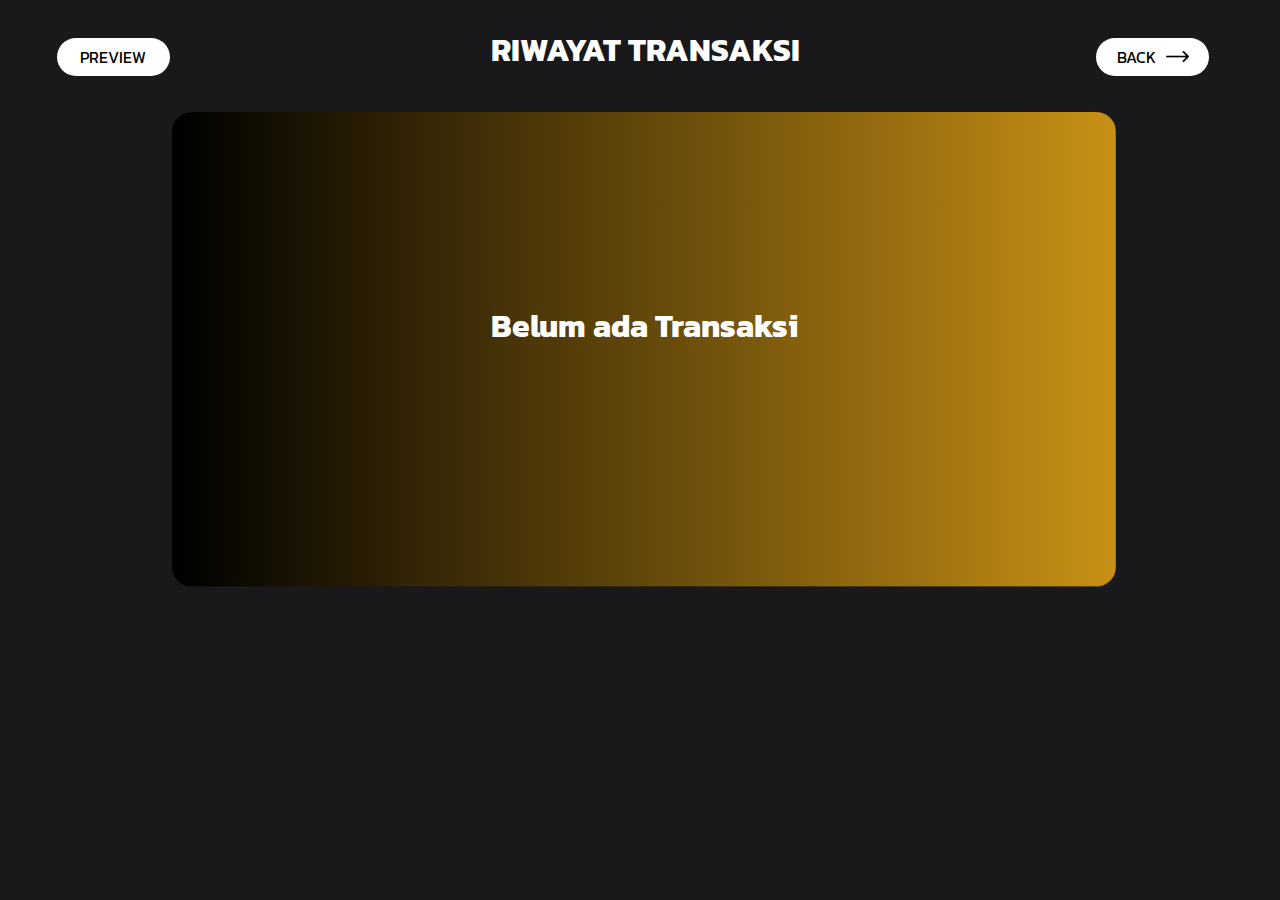
<file: id/riyawat-topup.html>
<!DOCTYPE html>
<html lang="en">
<head>
    <meta charset="UTF-8">
    <meta name="viewport" content="width=device-width, initial-scale=1.0">
    <title>GameSkuy | GG</title>
    <link rel="shortcut icon" href="logo1.ico">
    <link rel="stylesheet" href="riwayattopup.css">
    <link rel="stylesheet" href="https://cdnjs.cloudflare.com/ajax/libs/font-awesome/4.7.0/css/font-awesome.min.css">
    <link rel="preconnect" href="https://fonts.googleapis.com">
    <link rel="preconnect" href="https://fonts.gstatic.com" crossorigin>
    <link href="https://fonts.googleapis.com/css2?family=Bebas+Neue&family=Kanit&display=swap" rel="stylesheet">
    <meta http-equiv="Cache-control" content="no-cache">
</head>
<body>
    <h1>RIWAYAT TRANSAKSI</h1>
    <a href="home.html" style="color: black; text-decoration: none;">
        <div class="back">
           <p style="margin: 0;">BACK</p>
           <img src="icon/right-arrow.png" style="width: 20%; margin-left: 10px;">
        </div>
    </a>
    <div class="preview" id="preview">
        <p style="margin: 0;">PREVIEW</p>
    </div>
    <div class="riwayatnone" id="riwayatnone">
        <h1 style="position: absolute;margin-top: 8cm;">Belum ada Transaksi</h1>
        <img src="background/bghistori.png" style="margin-left: 3.5cm;width: 80%;">
    </div>
    <div class="riwayatblock" id="riwayatblock">
        <img src="background/bghistori2.png" style="margin-left: 3.5cm;width: 80%;">
    </div>
    <script src="riwayattoptup.js"></script>
</body>
</html>
</file>
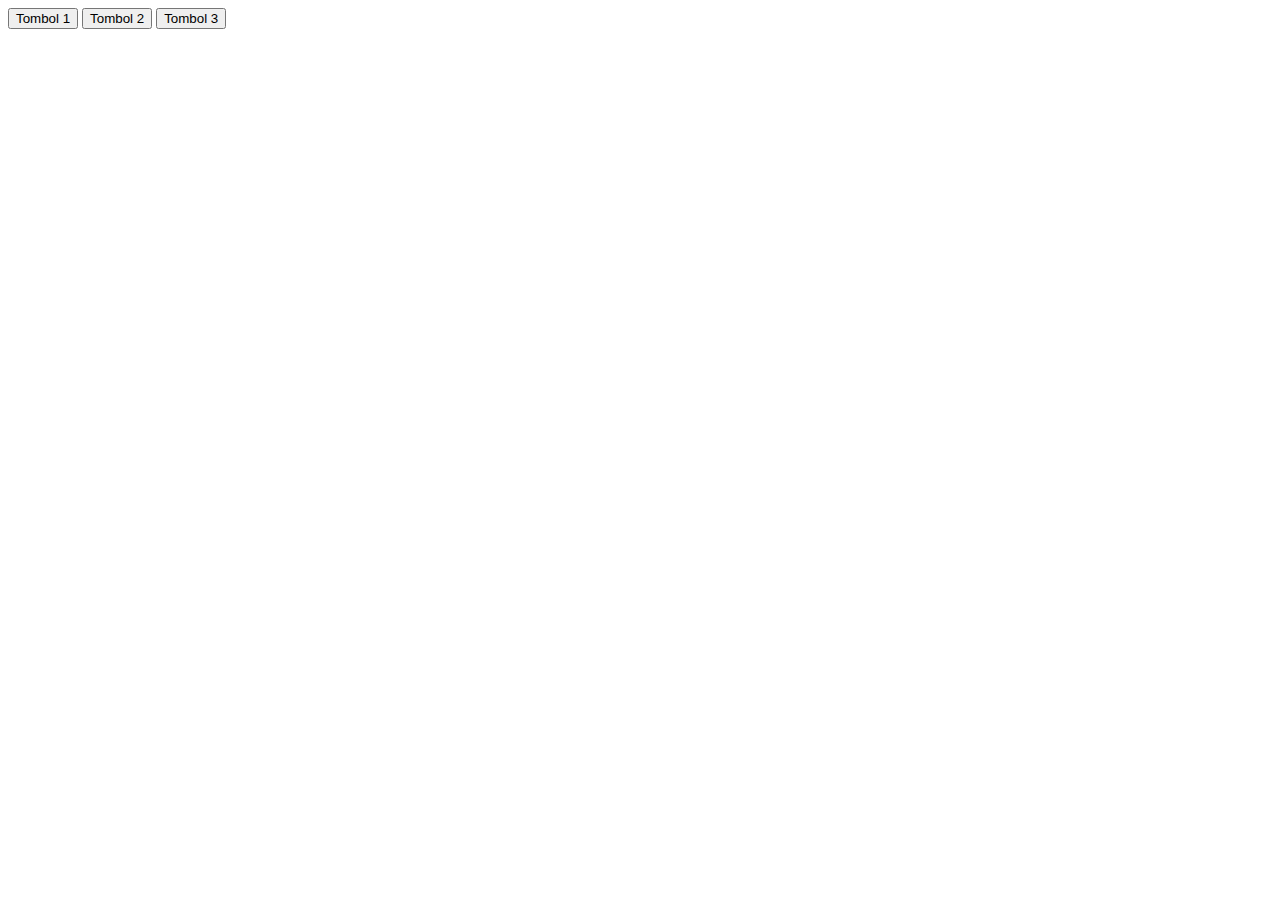
<file: id/testdoang.html>
<!DOCTYPE html>
<html lang="en">
<head>
    <meta charset="UTF-8">
    <meta name="viewport" content="width=device-width, initial-scale=1.0">
    <link rel="stylesheet" href="styles.css">
</head>
<body>

    <button id="button1">Tombol 1</button>
    <button id="button2">Tombol 2</button>
    <button id="button3">Tombol 3</button>

    <div id="imageContainer">
        <img id="image1" src="menupilihan1.png" alt="Gambar 1">
        <img id="image2" src="menupilihan2.png" alt="Gambar 2">
        <img id="image3" src="menupilihan1.png" alt="Gambar 3">
        <img id="image4" src="menupilihan3.png" alt="Gambar 4">
        <img id="image5" src="menupilihan4.png" alt="Gambar 5">
        <img id="image6" src="menupilihan5.png" alt="Gambar 6">
        <img id="image7" src="menupilihan2.png" alt="Gambar 7">
    </div>

</body>
</html>
</file>
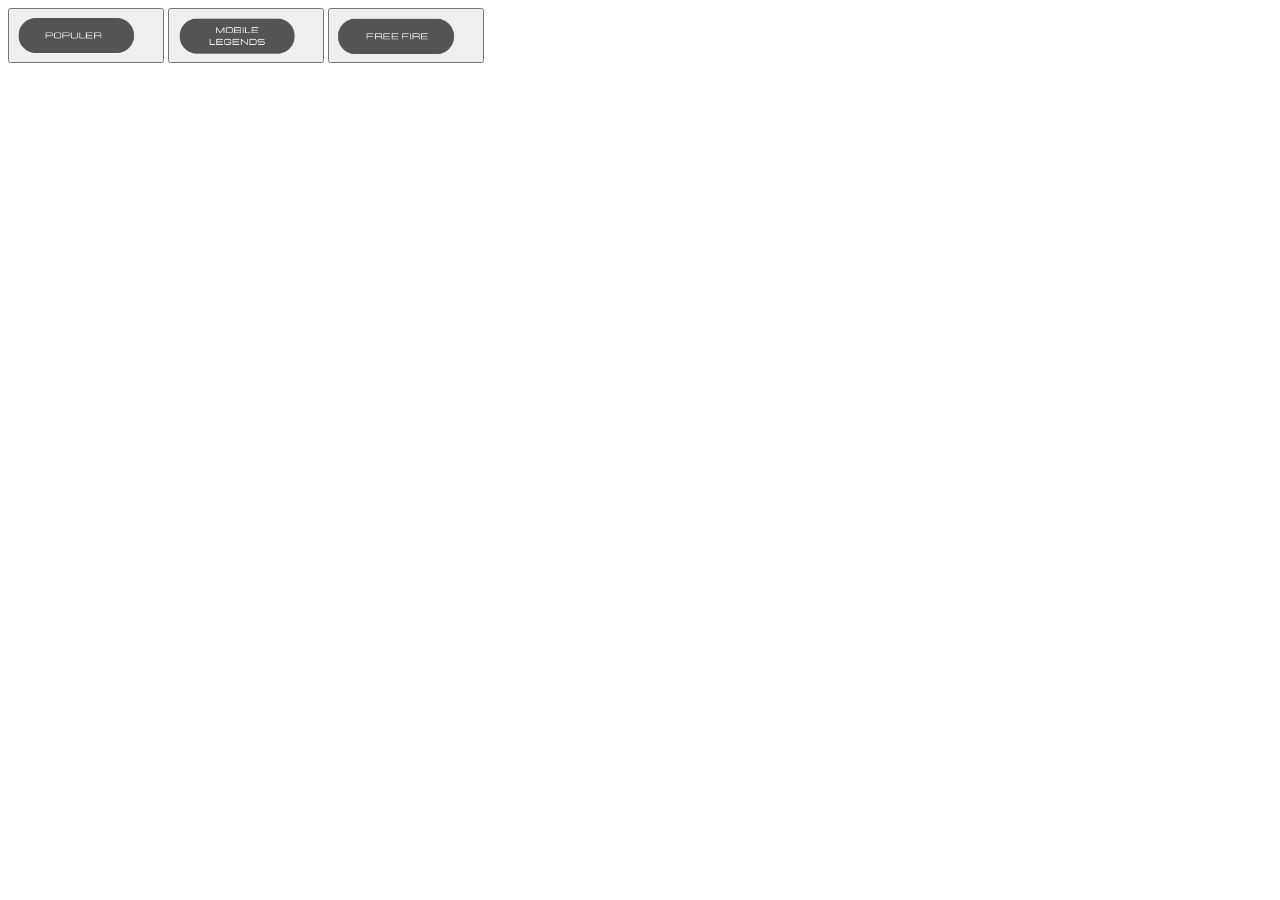
<file: id/testdoang2.html>
<!DOCTYPE html>
<html lang="en">
<head>
    <meta charset="UTF-8">
    <meta name="viewport" content="width=device-width, initial-scale=1.0">
    <title>Document</title>
    <link rel="stylesheet" href="testcss.css">
</head>
<body>
            <button id="ppl"><img src="populer.png" class="populer"></button>
            <button id="mlb"><img src="ml2.png" class="ml"></button>
            <button id="ffm"><img src="ff2.png" class="ff"></button>

            <div id="imageContainer">
               
                <img class="img2" id="image1" src="menupilihan1.png">
                <img class="img2" id="image2" src="menupilihan2.png">
                <img class="img2" id="image3" src="menupilihan1.png">
                <img class="img2" id="image4" src="menupilihan3.png">
                <img class="img2" id="image5" src="menupilihan4.png">
                <img class="img2" id="image6" src="menupilihan5.png">
                <img class="img2" id="image7" src="menupilihan2.png">
        
            </div>
        
            <script src="testjapa.js"></script>
</body>
</html
</file>
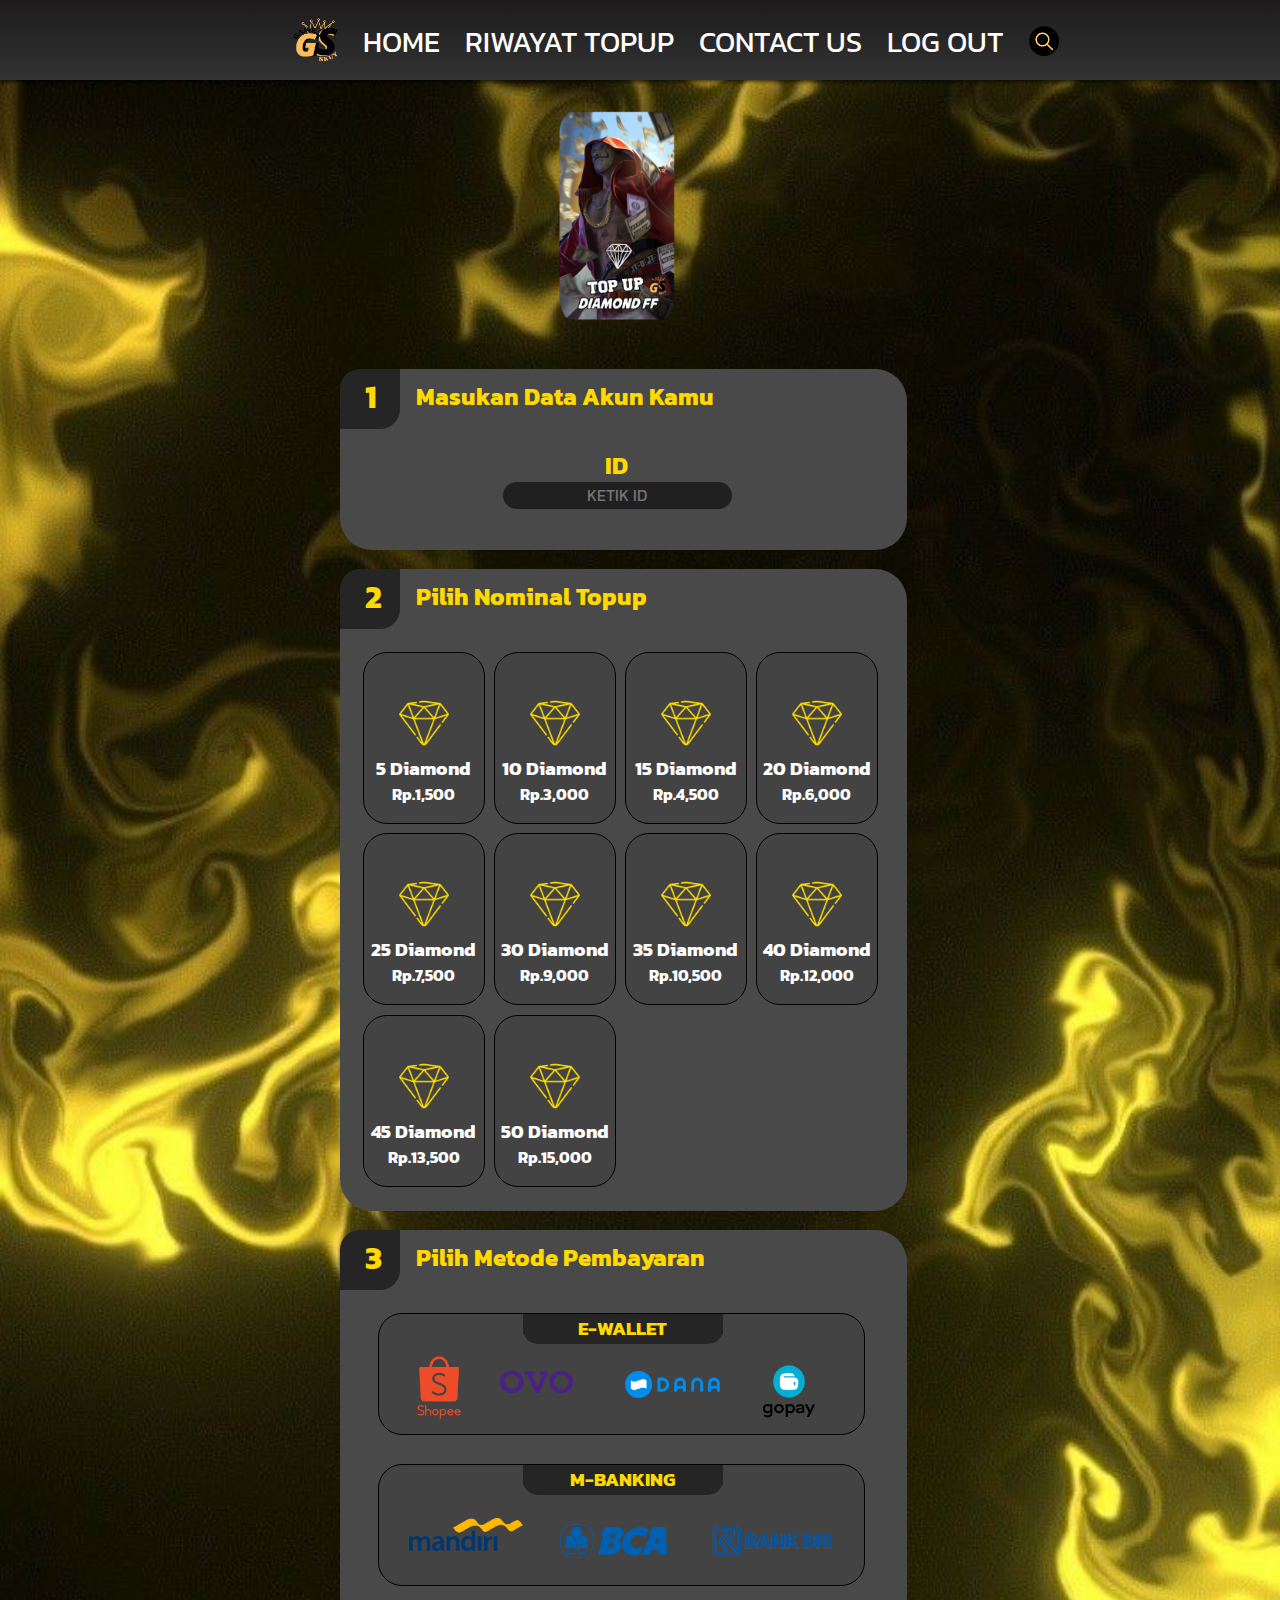
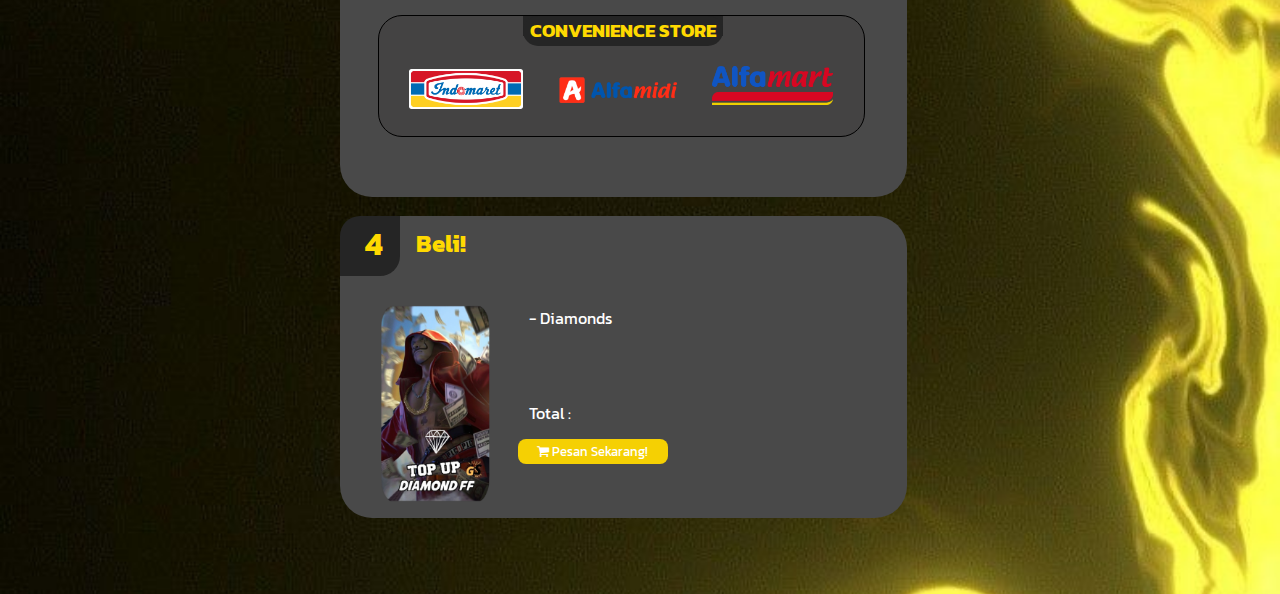
<file: id/topup-ff.html>
<!DOCTYPE html>
<html lang="en">
<head>
    <meta charset="UTF-8">
    <meta name="viewport" content="width=device-width, initial-scale=1.0">
    <title>GameSkuy | GG</title>
    <link rel="shortcut icon" href="logo1.ico">
    <link rel="stylesheet" href="topup.css">
    <link rel="stylesheet" href="https://cdnjs.cloudflare.com/ajax/libs/font-awesome/4.7.0/css/font-awesome.min.css">
    <link rel="preconnect" href="https://fonts.googleapis.com">
<link rel="preconnect" href="https://fonts.gstatic.com" crossorigin>
<link href="https://fonts.googleapis.com/css2?family=Bebas+Neue&family=Kanit&display=swap" rel="stylesheet">
<meta http-equiv="Cache-control" content="no-cache">
</head>
<body>
    <!-- Konten Header -->
    <header>
        <div class="kontenttest">
        <nav>
            
            <ul>
                
                <img class="logo" src="logo1.png" style="display: block;">
                <li class="home"><a href="home.html">HOME</a></li>
                <li class="riwayat"><a href="riyawat-topup.html">RIWAYAT TOPUP</a></li>
                <li class="kontak"><a href="contact-us.html">CONTACT US</a></li>
                <li class="logout"><a href="logout.php">LOG OUT</a></li>
               
                


                <li class="cari"><img style="display: block;" id="showSearchButton" src="search6.png" class="cari2"></li>
                <div id="searchContainer" class="anjae">
                    <form action="">
                        
                        <input type="search" name="search" id="srch" placeholder="Mobile Legends, Free Fire" class="search">
                </div>
            </ul>
        </nav>
    </div>
    </header><br>

<!-- Image pilihan -->

<img src="menupilihan2.png" alt="" style="width: 120px;height: 220px;position: absolute;margin-left: 14.7cm;">

<div class="container">
<!-- Form Topup Langkah Pertama -->

<div class="langkah1">

        <div class="tag1">
            <h1 style="margin-top: 4px;margin-left: 0.65cm;color: #ffd900;position: absolute;z-index: 1;">1</h1>
            <div class="tag2">
            </div>
            <div class="tag3">
            </div>
        </div>

            <h2 style="margin-top: 10px;color: #ffd900;margin-left: 2cm;">Masukan Data Akun Kamu</h2>

            <h2 style="color: #ffd900;position: absolute;margin-top: 0.9cm;margin-left: 7cm;">ID</h2>
            <input type="number" maxlength="25" id="id" name="id" placeholder="KETIK ID" required style="margin-top: 1.8cm;margin-left: 4.3cm;width: 225px;height: 25px;border: none;border-radius: 2em;">
            <p id="errorMessage" style="color: red; display: none; margin-left: 3.2cm;z-index: 1;">ID harus memiliki panjang tepat 25 karakter.</p>

</div>
<!-- Form Topup Langkah Kedua -->
<div class="langkah2">

        <div class="tag1">
            <h1 style="margin-top: 4px;margin-left: 0.65cm;color: #ffd900;position: absolute;z-index: 1;">2</h1>
            <div class="tag2">
            </div>
            <div class="tag3">
            </div>
        </div>

        <h2 style="margin-top: 10px;color: #ffd900;margin-left: 2cm;">Pilih Nominal Topup</h2>

            <div class="PilihanNominal">

                <div class="nominal" data-nominal="1500" data-diamond="5" style="margin-top: 1cm;margin-left: 0.6cm;">
                    <img src="diamond.png" style="width: 50px;height: 50px;margin-top: 1.2cm;">
                    <h3>5 Diamond</h3>
                    <h4>Rp.1,500</h4>
                </div>

                <div class="nominal" data-nominal="3000" data-diamond="10" style="margin-top: 1cm;margin-left: 4.06cm;">
                    <img src="diamond.png" style="width: 50px;height: 50px;margin-top: 1.2cm;">
                    <h3>10 Diamond</h3>
                    <h4>Rp.3,000</h4>
                </div>

                <div class="nominal" data-nominal="4500" data-diamond="15" style="margin-top: 1cm;margin-left: 7.53cm;">
                    <img src="diamond.png" style="width: 50px;height: 50px;margin-top: 1.2cm;">
                    <h3>15 Diamond</h3>
                    <h4>Rp.4,500</h4>
                </div>

                <div class="nominal" data-nominal="6000" data-diamond="20" style="margin-top: 1cm;margin-left: 11cm;">
                    <img src="diamond.png" style="width: 50px;height: 50px;margin-top: 1.2cm;">
                    <h3>20 Diamond</h3>
                    <h4>Rp.6,000</h4>
                </div>
                




                <div class="nominal" data-nominal="7500" data-diamond="25" style="margin-top: 5.8cm;margin-left: 0.6cm;">
                    <img src="diamond.png" style="width: 50px;height: 50px;margin-top: 1.2cm;">
                    <h3>25 Diamond</h3>
                    <h4>Rp.7,500</h4>
                </div>

                <div class="nominal" data-nominal="9000" data-diamond="30" style="margin-top: 5.8cm;margin-left: 4.06cm;">
                    <img src="diamond.png" style="width: 50px;height: 50px;margin-top: 1.2cm;">
                    <h3>30 Diamond</h3>
                    <h4>Rp.9,000</h4>
                </div>

                <div class="nominal" data-nominal="10500" data-diamond="35" style="margin-top: 5.8cm;margin-left: 7.53cm;">
                    <img src="diamond.png" style="width: 50px;height: 50px;margin-top: 1.2cm;">
                    <h3>35 Diamond</h3>
                    <h4>Rp.10,500</h4>
                </div>

                <div class="nominal" data-nominal="12000" data-diamond="40" style="margin-top: 5.8cm;margin-left: 11cm;">
                    <img src="diamond.png" style="width: 50px;height: 50px;margin-top: 1.2cm;">
                    <h3>40 Diamond</h3>
                    <h4>Rp.12,000</h4>
                </div>






                <div class="nominal" data-nominal="13500" data-diamond="45" style="margin-top: 10.6cm;margin-left: 0.6cm;">
                    <img src="diamond.png" style="width: 50px;height: 50px;margin-top: 1.2cm;">
                    <h3>45 Diamond</h3>
                    <h4>Rp.13,500</h4>
                </div>

                <div class="nominal" data-nominal="15000" data-diamond="50" style="margin-top: 10.6cm;margin-left: 4.06cm;">
                    <img src="diamond.png" style="width: 50px;height: 50px;margin-top: 1.2cm;">
                    <h3>50 Diamond</h3>
                    <h4>Rp.15,000</h4>
                </div>

            </div>

</div>
<!-- Form Topup Langkah Ketiga -->
<div class="langkah3">

    <div class="tag1">
        <h1 style="margin-top: 4px;margin-left: 0.65cm;color: #ffd900;position: absolute;z-index: 1;">3</h1>
        <div class="tag2">
        </div>
        <div class="tag3">
        </div>
    </div>

    <h2 style="margin-top: 10px;color: #ffd900;margin-left: 2cm;">Pilih Metode Pembayaran</h2>

    <div class="PilihanPembayaran">

        <div class="pilihan">
            <img class="check" src="check2.png" style="margin-top: 2.2cm;margin-left: 2.7cm;display: none;">
            <img class="check" src="check2.png" style="margin-top: 2.2cm;margin-left: 5.8cm;display: none;">
            <img class="check" src="check2.png" style="margin-top: 2.2cm;margin-left: 9.7cm;display: none;">
            <img class="check" src="check2.png" style="margin-top: 2.2cm;margin-left: 12cm;display: none;">


            <div class="pembayaran" style="margin-top: 1cm;margin-left: 1cm;">


            
            <div class="tagmethod1" style="margin-left: 3.8cm;">
                <div class="tagmethod2">
                    <h3 style="color: #ffd900;">E-WALLET</h3>
                </div>
            </div>

            <!--Via Shopee-->

            <div class="method" data-method="Via Shopee" data-fee="1000" style="margin-top: 1.1cm;margin-left: 1cm;position: absolute;">
            <img src="shopee_logo.png" style="width: 10%;margin-top: 0cm;">
            </div>

            <!--Via Ovo-->

            <div class="method" data-method="Via Ovo" data-fee="1000" style="margin-top: 1.5cm;margin-left: 3.2cm;position: absolute;">
                <img src="ovo.png" style="width: 20%;margin-top: 0cm;">
            </div>

            <!--Via Dana-->

            <div class="method" data-method="Via Dana" data-fee="1000" style="margin-top: 1.5cm;margin-left: 6.5cm;position: absolute;">
                <img src="dana.jpeg" style="width: 40%;margin-top: 0cm;">
            </div>

            <!--Via Gopay-->

            <div class="method" data-method="Via Gopay" data-fee="1000" style="margin-top: 1cm;margin-left: 10cm;position: absolute;">
                <img src="gopay.png" style="width: 60%;margin-top: 0.2cm;">
            </div>


            </div>
        </div>

        <div class="pilihan">
            <img class="check" src="check2.png" style="margin-top: 6.3cm;margin-left: 4cm;display: none;">
            <img class="check" src="check2.png" style="margin-top: 6.3cm;margin-left: 8.3cm;display: none;">
            <img class="check" src="check2.png" style="margin-top: 6.3cm;margin-left: 12.6cm;display: none;">


            <div class="pembayaran" style="margin-top: 5cm;margin-left: 1cm;">

            <div class="tagmethod1" style="margin-left: 3.8cm;">
                <div class="tagmethod2">
                    <h3 style="color: #ffd900;">M-BANKING</h3>
                </div>
            </div>

            <div class="method" data-method="Via Mandiri" data-fee="1500" style="margin-top: 1.4cm;margin-left: 0.8cm;position: absolute;">
            <img src="mandiri.png" style="width: 25%;margin-top: 0cm;">
            </div>

            <div class="method" data-method="Via BCA" data-fee="1500" style="margin-top: 1.56cm;margin-left: 4.8cm;position: absolute;">
                <img src="bca.png" style="width: 35%;margin-top: 0cm;">
            </div>

            <div class="method" data-method="Via BRI" data-fee="1500" style="margin-top: 0.4cm;margin-left: 8.8cm;position: absolute;">
                <img src="bri.png" style="width: 80%;margin-top: 0cm;">
            </div>


            </div>
        </div>

        <div class="pilihan">
            <img class="check" src="check2.png" style="margin-top: 10.2cm;margin-left: 4.4cm;display: none;">
            <img class="check" src="check2.png" style="margin-top: 10.2cm;margin-left: 8.6cm;display: none;">
            <img class="check" src="check2.png" style="margin-top: 10.2cm;margin-left: 12.6cm;display: none;">


            <div class="pembayaran" style="margin-top: 9cm;margin-left: 1cm;">

            <div class="tagmethod1" style="margin-left: 3.8cm;">
                <div class="tagmethod2">
                    <h3 style="color: #ffd900;">CONVENIENCE STORE</h3>
                </div>
            </div>

            <div class="method" data-method="Via Indomaret" data-fee="1000" style="margin-top: 1.4cm;margin-left: 0.8cm;position: absolute;">
            <img src="indomaret.png" style="width: 25%;margin-top: 0cm;">
            </div>

            <div class="method" data-method="Via Alfamidi" data-fee="1000" style="margin-top: 1.56cm;margin-left: 4.7cm;position: absolute;">
                <img src="alfamidi.png" style="width: 40%;margin-top: 0cm;">
            </div>

            <div class="method" data-method="Via Alfamart" data-fee="1000" style="margin-top: 1.3cm;margin-left: 8.8cm;position: absolute;">
                <img src="alfamart.png" style="width: 80%;margin-top: 0cm;">
            </div>


            </div>
        </div>

    </div>

</div>
<!-- Form Topup Langkah Keempat -->
<div class="langkah4">

    <div class="tag1">
        <h1 style="margin-top: 4px;margin-left: 0.65cm;color: #ffd900;position: absolute;z-index: 1;">4</h1>
        <div class="tag2">
        </div>
        <div class="tag3">
        </div>
    </div>

    <h2 style="margin-top: 10px;color: #ffd900;margin-left: 2cm;">Beli!</h2>

    <img src="menupilihan2.png" style="width: 20%;margin-top: 1cm;margin-left: 1cm;position: absolute;">

    <div class="confirmation" style="z-index: 1;">
    <p style="margin-top: 45px;margin-left: 5cm;"><span id="selected-diamond">- Diamonds</span></p>
    <p style="margin-left: 5cm;"><span id="selected-nominal"></span></p>
    <p style="margin-left: 5cm;"><span id="selected-fee"></span></p>
    </div>

    <div class="totalpembayaran">
        <p>Total : <span id="totalharga"></span></p>
    </div>
    
    <button id="buybutton" class="buybutton" type="submit">
        <i class="fa fa-shopping-cart"></i> Pesan Sekarang!
    </button>

</div>

</div>


<div class="footer"></div>


<script src="scripttopupml.js"></script>
</body>
</html>
</file>
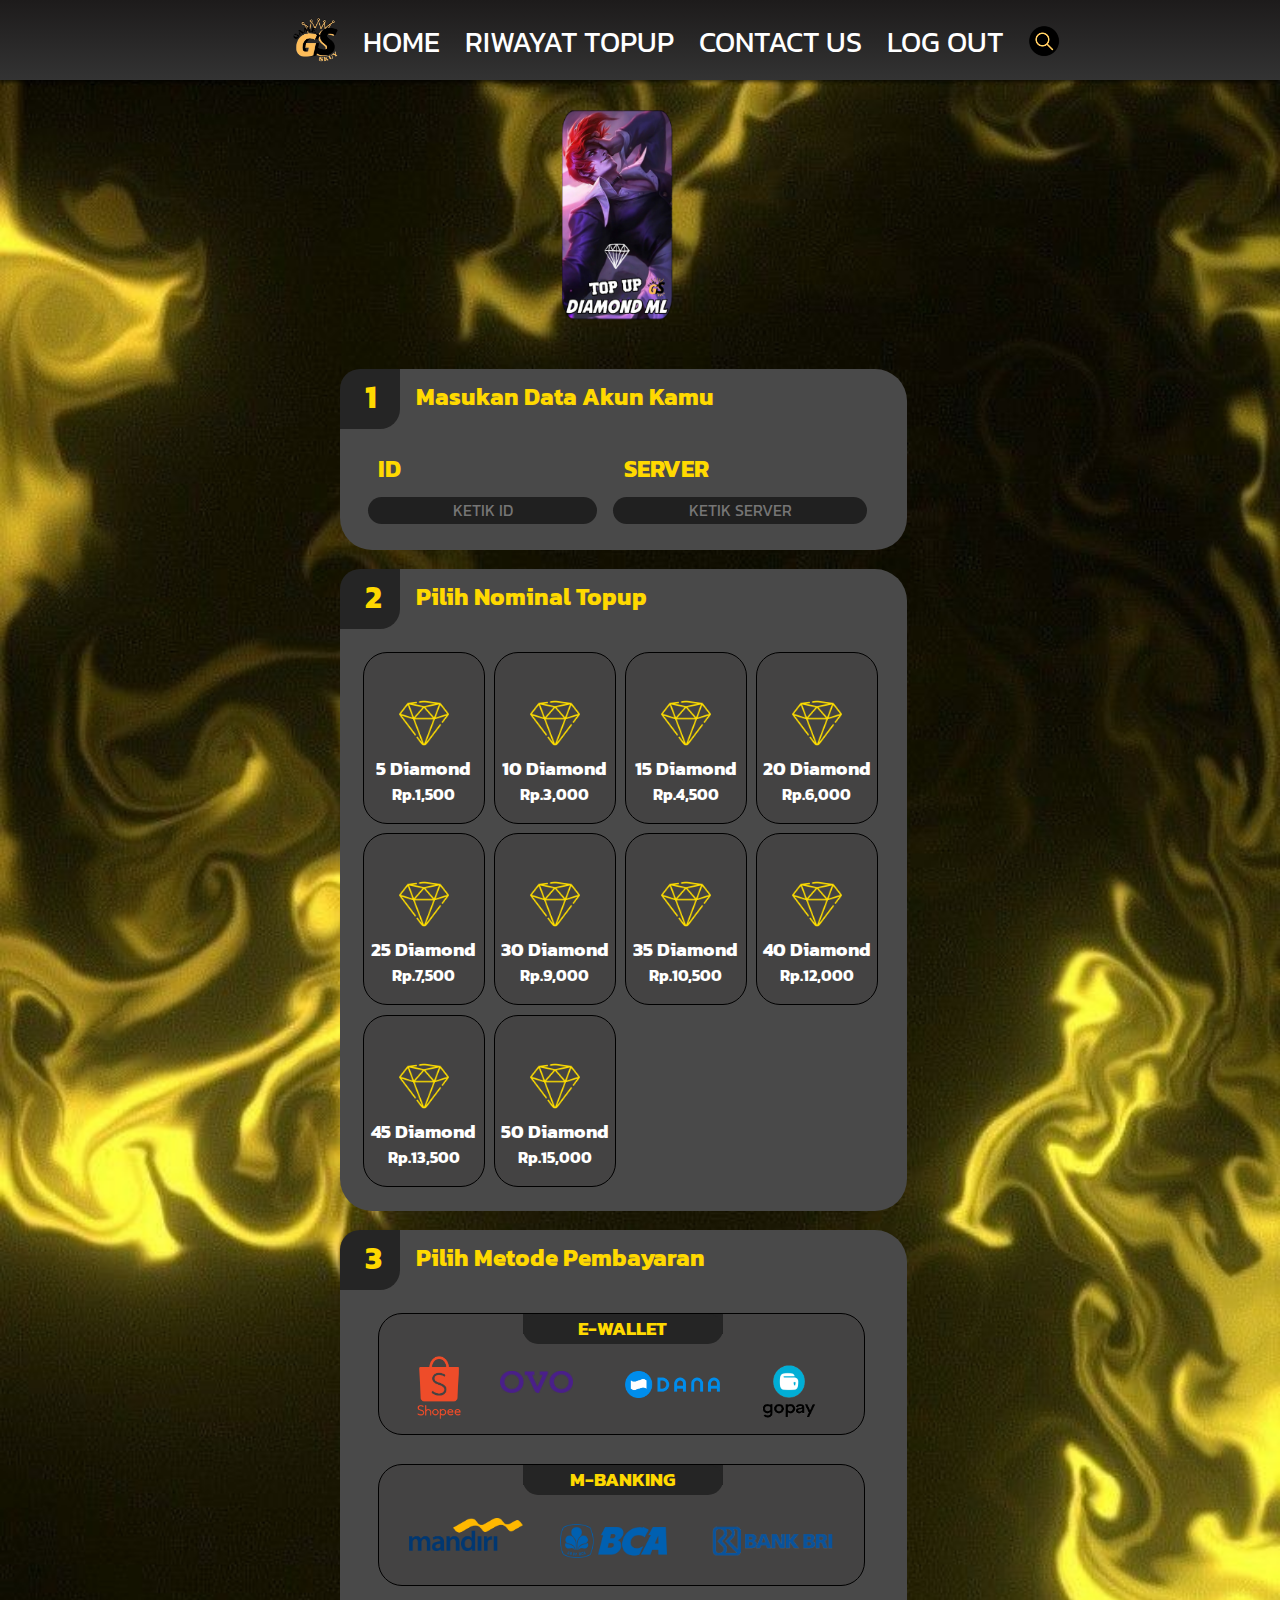
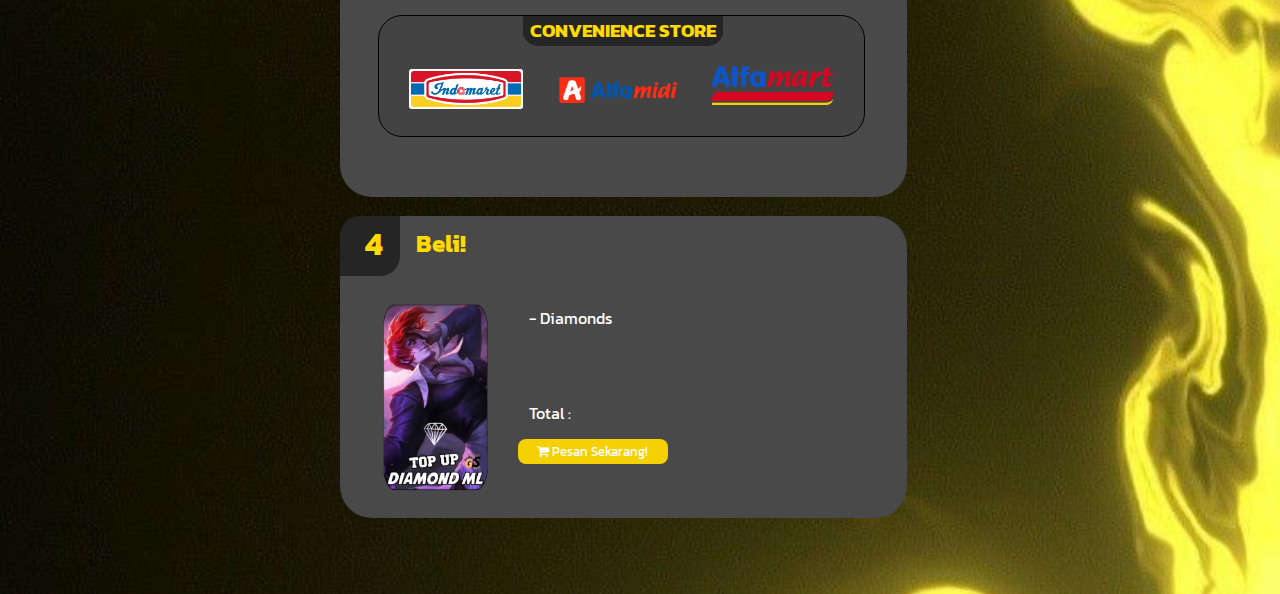
<file: id/topup-ml.html>
<!DOCTYPE html>
<html lang="en">
<head>
    <meta charset="UTF-8">
    <meta name="viewport" content="width=device-width, initial-scale=1.0">
    <title>GameSkuy | GG</title>
    <link rel="shortcut icon" href="logo1.ico">
    <link rel="stylesheet" href="topup.css">
    <link rel="stylesheet" href="https://cdnjs.cloudflare.com/ajax/libs/font-awesome/4.7.0/css/font-awesome.min.css">
    <link rel="preconnect" href="https://fonts.googleapis.com">
<link rel="preconnect" href="https://fonts.gstatic.com" crossorigin>
<link href="https://fonts.googleapis.com/css2?family=Bebas+Neue&family=Kanit&display=swap" rel="stylesheet">
<meta http-equiv="Cache-control" content="no-cache">
</head>
<body>
    <!-- Konten Header -->
    <header>
        <div class="kontenttest">
        <nav>
            
            <ul>
                
                <img class="logo" src="logo1.png" style="display: block;">
                <li class="home"><a href="home.html">HOME</a></li>
                <li class="riwayat"><a href="riyawat-topup.html">RIWAYAT TOPUP</a></li>
                <li class="kontak"><a href="contact-us.html">CONTACT US</a></li>
                <li class="logout"><a href="logout.php">LOG OUT</a></li>
               
                


                <li class="cari"><img style="display: block;" id="showSearchButton" src="search6.png" class="cari2"></li>
                <div id="searchContainer" class="anjae">
                    <form action="">
                        
                        <input type="search" name="search" id="srch" placeholder="Mobile Legends, Free Fire" class="search">
                </div>
            </ul>
        </nav>
    </div>
    </header><br>

<!-- Image pilihan -->

<img src="menupilihan1.png" alt="" style="width: 120px;height: 220px;position: absolute;margin-left: 14.7cm;">

<div class="container">
<!-- Form Topup Langkah Pertama -->

<div class="langkah1">

        <div class="tag1">
            <h1 style="margin-top: 4px;margin-left: 0.65cm;color: #ffd900;position: absolute;z-index: 1;">1</h1>
            <div class="tag2">
            </div>
            <div class="tag3">
            </div>
        </div>

            <h2 style="margin-top: 10px;color: #ffd900;margin-left: 2cm;">Masukan Data Akun Kamu</h2>
            <h2 style="color: #ffd900;position: absolute;margin-top: 1cm;margin-left: 1cm;">ID</h2>
            <h2 style="color: #ffd900;position: absolute;margin-top: 1cm;margin-left: 7.5cm;">SERVER</h2>
            <input type="number" maxlength="10" id="id" name="id" placeholder="KETIK ID" required style="margin-top: 2.2cm;margin-left: 28px;width: 225px;height: 25px;border: none;border-radius: 2em;">
            <input type="number" maxlength="5" id="server" name="server" placeholder="KETIK SERVER" required style="margin-left: 12px;width: 250px;height: 25px;border: none;border-radius: 2em;">
            <h5 id="errorMessage1" style="position: absolute;color: red; display: none; margin-left: 1.5cm;z-index: 1;">ID dapat diisi max 10 karakter.</h5>
            <h5 id="errorMessage2" style="color: red; display: none; margin-left: 7.9cm;z-index: 1;"?>SERVER dapat diisi max 5 karakter.</h5>

</div>
<!-- Form Topup Langkah Kedua -->
<div class="langkah2">

        <div class="tag1">
            <h1 style="margin-top: 4px;margin-left: 0.65cm;color: #ffd900;position: absolute;z-index: 1;">2</h1>
            <div class="tag2">
            </div>
            <div class="tag3">
            </div>
        </div>

        <h2 style="margin-top: 10px;color: #ffd900;margin-left: 2cm;">Pilih Nominal Topup</h2>

            <div class="PilihanNominal">

                <div class="nominal" data-nominal="1500" data-diamond="5" style="margin-top: 1cm;margin-left: 0.6cm;">
                    <img src="diamond.png" style="width: 50px;height: 50px;margin-top: 1.2cm;">
                    <h3>5 Diamond</h3>
                    <h4>Rp.1,500</h4>
                </div>

                <div class="nominal" data-nominal="3000" data-diamond="10" style="margin-top: 1cm;margin-left: 4.06cm;">
                    <img src="diamond.png" style="width: 50px;height: 50px;margin-top: 1.2cm;">
                    <h3>10 Diamond</h3>
                    <h4>Rp.3,000</h4>
                </div>

                <div class="nominal" data-nominal="4500" data-diamond="15" style="margin-top: 1cm;margin-left: 7.53cm;">
                    <img src="diamond.png" style="width: 50px;height: 50px;margin-top: 1.2cm;">
                    <h3>15 Diamond</h3>
                    <h4>Rp.4,500</h4>
                </div>

                <div class="nominal" data-nominal="6000" data-diamond="20" style="margin-top: 1cm;margin-left: 11cm;">
                    <img src="diamond.png" style="width: 50px;height: 50px;margin-top: 1.2cm;">
                    <h3>20 Diamond</h3>
                    <h4>Rp.6,000</h4>
                </div>
                




                <div class="nominal" data-nominal="7500" data-diamond="25" style="margin-top: 5.8cm;margin-left: 0.6cm;">
                    <img src="diamond.png" style="width: 50px;height: 50px;margin-top: 1.2cm;">
                    <h3>25 Diamond</h3>
                    <h4>Rp.7,500</h4>
                </div>

                <div class="nominal" data-nominal="9000" data-diamond="30" style="margin-top: 5.8cm;margin-left: 4.06cm;">
                    <img src="diamond.png" style="width: 50px;height: 50px;margin-top: 1.2cm;">
                    <h3>30 Diamond</h3>
                    <h4>Rp.9,000</h4>
                </div>

                <div class="nominal" data-nominal="10500" data-diamond="35" style="margin-top: 5.8cm;margin-left: 7.53cm;">
                    <img src="diamond.png" style="width: 50px;height: 50px;margin-top: 1.2cm;">
                    <h3>35 Diamond</h3>
                    <h4>Rp.10,500</h4>
                </div>

                <div class="nominal" data-nominal="12000" data-diamond="40" style="margin-top: 5.8cm;margin-left: 11cm;">
                    <img src="diamond.png" style="width: 50px;height: 50px;margin-top: 1.2cm;">
                    <h3>40 Diamond</h3>
                    <h4>Rp.12,000</h4>
                </div>






                <div class="nominal" data-nominal="13500" data-diamond="45" style="margin-top: 10.6cm;margin-left: 0.6cm;">
                    <img src="diamond.png" style="width: 50px;height: 50px;margin-top: 1.2cm;">
                    <h3>45 Diamond</h3>
                    <h4>Rp.13,500</h4>
                </div>

                <div class="nominal" data-nominal="15000" data-diamond="50" style="margin-top: 10.6cm;margin-left: 4.06cm;">
                    <img src="diamond.png" style="width: 50px;height: 50px;margin-top: 1.2cm;">
                    <h3>50 Diamond</h3>
                    <h4>Rp.15,000</h4>
                </div>

            </div>

</div>
<!-- Form Topup Langkah Ketiga -->
<div class="langkah3">

    <div class="tag1">
        <h1 style="margin-top: 4px;margin-left: 0.65cm;color: #ffd900;position: absolute;z-index: 1;">3</h1>
        <div class="tag2">
        </div>
        <div class="tag3">
        </div>
    </div>

    <h2 style="margin-top: 10px;color: #ffd900;margin-left: 2cm;">Pilih Metode Pembayaran</h2>

    <div class="PilihanPembayaran">

        <div class="pilihan">
            <img class="check" src="check2.png" style="margin-top: 2.2cm;margin-left: 2.7cm;display: none;">
            <img class="check" src="check2.png" style="margin-top: 2.2cm;margin-left: 5.8cm;display: none;">
            <img class="check" src="check2.png" style="margin-top: 2.2cm;margin-left: 9.7cm;display: none;">
            <img class="check" src="check2.png" style="margin-top: 2.2cm;margin-left: 12cm;display: none;">


            <div class="pembayaran" style="margin-top: 1cm;margin-left: 1cm;">


            
            <div class="tagmethod1" style="margin-left: 3.8cm;">
                <div class="tagmethod2">
                    <h3 style="color: #ffd900;">E-WALLET</h3>
                </div>
            </div>

            <!--Via Shopee-->

            <div class="method" data-method="Via Shopee" data-fee="1000" style="margin-top: 1.1cm;margin-left: 1cm;position: absolute;">
            <img src="shopee_logo.png" style="width: 10%;margin-top: 0cm;">
            </div>

            <!--Via Ovo-->

            <div class="method" data-method="Via Ovo" data-fee="1000" style="margin-top: 1.5cm;margin-left: 3.2cm;position: absolute;">
                <img src="ovo.png" style="width: 20%;margin-top: 0cm;">
            </div>

            <!--Via Dana-->

            <div class="method" data-method="Via Dana" data-fee="1000" style="margin-top: 1.5cm;margin-left: 6.5cm;position: absolute;">
                <img src="dana.jpeg" style="width: 40%;margin-top: 0cm;">
            </div>

            <!--Via Gopay-->

            <div class="method" data-method="Via Gopay" data-fee="1000" style="margin-top: 1cm;margin-left: 10cm;position: absolute;">
                <img src="gopay.png" style="width: 60%;margin-top: 0.2cm;">
            </div>


            </div>
        </div>

        <div class="pilihan">
            <img class="check" src="check2.png" style="margin-top: 6.3cm;margin-left: 4cm;display: none;">
            <img class="check" src="check2.png" style="margin-top: 6.3cm;margin-left: 8.3cm;display: none;">
            <img class="check" src="check2.png" style="margin-top: 6.3cm;margin-left: 12.6cm;display: none;">


            <div class="pembayaran" style="margin-top: 5cm;margin-left: 1cm;">

            <div class="tagmethod1" style="margin-left: 3.8cm;">
                <div class="tagmethod2">
                    <h3 style="color: #ffd900;">M-BANKING</h3>
                </div>
            </div>

            <div class="method" data-method="Via Mandiri" data-fee="1500" style="margin-top: 1.4cm;margin-left: 0.8cm;position: absolute;">
            <img src="mandiri.png" style="width: 25%;margin-top: 0cm;">
            </div>

            <div class="method" data-method="Via BCA" data-fee="1500" style="margin-top: 1.56cm;margin-left: 4.8cm;position: absolute;">
                <img src="bca.png" style="width: 35%;margin-top: 0cm;">
            </div>

            <div class="method" data-method="Via BRI" data-fee="1500" style="margin-top: 0.4cm;margin-left: 8.8cm;position: absolute;">
                <img src="bri.png" style="width: 80%;margin-top: 0cm;">
            </div>


            </div>
        </div>

        <div class="pilihan">
            <img class="check" src="check2.png" style="margin-top: 10.2cm;margin-left: 4.4cm;display: none;">
            <img class="check" src="check2.png" style="margin-top: 10.2cm;margin-left: 8.6cm;display: none;">
            <img class="check" src="check2.png" style="margin-top: 10.2cm;margin-left: 12.6cm;display: none;">


            <div class="pembayaran" style="margin-top: 9cm;margin-left: 1cm;">

            <div class="tagmethod1" style="margin-left: 3.8cm;">
                <div class="tagmethod2">
                    <h3 style="color: #ffd900;">CONVENIENCE STORE</h3>
                </div>
            </div>

            <div class="method" data-method="Via Indomaret" data-fee="1000" style="margin-top: 1.4cm;margin-left: 0.8cm;position: absolute;">
            <img src="indomaret.png" style="width: 25%;margin-top: 0cm;">
            </div>

            <div class="method" data-method="Via Alfamidi" data-fee="1000" style="margin-top: 1.56cm;margin-left: 4.7cm;position: absolute;">
                <img src="alfamidi.png" style="width: 40%;margin-top: 0cm;">
            </div>

            <div class="method" data-method="Via Alfamart" data-fee="1000" style="margin-top: 1.3cm;margin-left: 8.8cm;position: absolute;">
                <img src="alfamart.png" style="width: 80%;margin-top: 0cm;">
            </div>


            </div>
        </div>

    </div>

</div>
<!-- Form Topup Langkah Keempat -->
<div class="langkah4">

    <div class="tag1">
        <h1 style="margin-top: 4px;margin-left: 0.65cm;color: #ffd900;position: absolute;z-index: 1;">4</h1>
        <div class="tag2">
        </div>
        <div class="tag3">
        </div>
    </div>

    <h2 style="margin-top: 10px;color: #ffd900;margin-left: 2cm;">Beli!</h2>

    <img src="menupilihan1.png" style="width: 20%;margin-top: 1cm;margin-left: 1cm;position: absolute;">

    <div class="confirmation" style="z-index: 1;">
    <p style="margin-top: 45px;margin-left: 5cm;"><span id="selected-diamond">- Diamonds</span></p>
    <p style="margin-left: 5cm;"><span id="selected-nominal"></span></p>
    <p style="margin-left: 5cm;"><span id="selected-fee"></span></p>
    </div>

    <div class="totalpembayaran">
        <p>Total : <span id="totalharga"></span></p>
    </div>
    
    <button id="buybutton" class="buybutton" type="submit">
        <i class="fa fa-shopping-cart"></i> Pesan Sekarang!
    </button>

</div>


</div>


<div class="footer"></div>


<script src="scripttopupml.js"></script>
</body>
</html>
</file>
<file: id/contactus.css>
body {
    background-image: url(background/bgcontact.png);
    font-family: 'Bebas Neue', sans-serif;
    font-family: 'Kanit', sans-serif;
    background-size: 100%;
    background-repeat: no-repeat;
}

*{
    margin: 0;
    text-decoration: none;  
    list-style-type: none;
}

header{

    margin-right: 0px;
    height: 80px; 
    width: 100%;
    font-size: x-large;

}
nav ul{
    display: flex;
    gap: 25px;
}

a{
    color: white;
}
a:hover{
    color: black;
}
.logo{
    margin-top: 17px;
    width: 60px;
    height: 60px;
}
.home{
    margin-top: 20px;
    font-size: larger;
}
.logout{
    margin-top: 20px;
    font-size: larger;
}

input{
    border: none;
    border-radius: 5px;
    margin-top: 10px;
}
p{
    margin-top: 5px;
}
button{
    margin-top: 20px;
    border: none;
    border-radius: 2em;
    width: 3cm;
    height: 0.8cm;
    font-family: 'Bebas Neue', sans-serif;
    font-family: 'Kanit', sans-serif;
    color: #ffff;
    background: hsla(238, 55%, 58%, 1);

background: linear-gradient(315deg, hsla(238, 55%, 58%, 1) 16%, hsla(214, 58%, 56%, 1) 70%, hsla(187, 62%, 52%, 1) 100%);

background: -moz-linear-gradient(315deg, hsla(238, 55%, 58%, 1) 16%, hsla(214, 58%, 56%, 1) 70%, hsla(187, 62%, 52%, 1) 100%);

background: -webkit-linear-gradient(315deg, hsla(238, 55%, 58%, 1) 16%, hsla(214, 58%, 56%, 1) 70%, hsla(187, 62%, 52%, 1) 100%);

filter: progid: DXImageTransform.Microsoft.gradient( startColorstr="#595CCF", endColorstr="#4C86D0", GradientType=1 );
}


.isi{
    color: #ffff;
    position: absolute;
    margin-left: 2cm;
    margin-top: 1cm;
    width: 450px;
}
.information{
    margin-left: 18cm;
    font-family: "Nunito", sans-serif;
  font-optical-sizing: auto;
  font-weight: 300;
  font-style: normal;
  color: #C6C6C6;
  font-size: x-large;
}
</file>
<file: id/loginstyle.css>
body {
    background-image: url(bgawal.jpeg);
    font-family: 'Bebas Neue', sans-serif;
    font-family: 'Kanit', sans-serif;
    background-size: 100%;
    background-repeat: no-repeat;
}

*{
    margin: 0;
    text-decoration: none;  
    list-style-type: none;
}

header{
    height: 80px;
    font-size: x-large;
}

/*
konten header
*/
.logoborder{
    margin-left: 20cm;
    margin-top: 2.5cm;
    border-radius: 50%;
    font-size: small;
    width: 300px;
    height: 300px;
    position:absolute;
    background: #ffffff;
    color: #ffffff;
    z-index: 1;
}
.logo{
    margin-left: 21.2cm;
    margin-top: 3.7cm;
    width: 15%;
    position: absolute;
    z-index: 1;
}



/*konten login*/

.loginform{
    margin-top: 1cm;
    font-size: small;
    width: 95.899%;
    height: 8cm;
    padding: 4.0em 2em;
    position:absolute;
    background: #000000a8;
    color: #ffffff;

}

label{
    letter-spacing: 6px;
}
button{
    width: 80px;
    height: 30px;
    border-radius: 0.6em;
    background: #f5d003;
    border: 10px;
    font-family: 'Bebas Neue', sans-serif;
    font-family: 'Kanit', sans-serif;
    color: #ffffff; 
}
input{
    width: 10cm;
    height: 30px;
    background: linear-gradient(#ffd102, #ffd102);
    border-radius: 0.6em;
    border: none;
    font-family: 'Bebas Neue', sans-serif;
    font-family: 'Kanit', sans-serif;
    color: #000000;
}

.error{
    position: absolute;
    margin-left: 4.2cm;
}
</file>
<file: id/style.css>
body {
    background-image: url(bgawal.jpeg);
    font-family: 'Bebas Neue', sans-serif;
    font-family: 'Kanit', sans-serif;
    background-size: 100%;
    background-repeat: no-repeat;
}

*{
    margin: 0;
    text-decoration: none;  
    list-style-type: none;
}

header{
    background: linear-gradient(#1d1b1b,#333333);
    margin-right: 0px;
    height: 80px; 
    width: 100%;
    align-items: center;
    font-size: x-large;
    box-shadow: 0 0 4px 0 rgba(0, 0, 0, 0.493), 0 2px 4px 0 rgba(0, 0, 0, 0.493);
}
nav ul{
    display: flex;
    gap: 25px;
    justify-content: center;
}


/*
konten header
*/

a{
    color: white;
}
a:hover{
    color: black;
}
.logo{
    margin-top: 17px;
    width: 45px;
    height: 45px;
}
.cari2{
    margin-top: 25px;
    position: absolute;
}
.home{
    margin-top: 20px;
    font-size: larger;
}
.anjae{
    display: none;
}
.search{
    margin-top: 25px;
    margin-left: 5px;
    position: absolute;
    text-align: left;
    text-decoration: underline;
    font-size: large;
    font-family: 'Bebas Neue', sans-serif;
    font-family: 'Kanit', sans-serif;
    color: white;
    background: transparent;
    border: none;
    outline: none;
}
.kontak{
    margin-top: 20px;
    font-size: larger;
}
.riwayat{
    margin-top: 20px;
    font-size: larger;
}
.logout{
    margin-top: 20px;
    font-size: larger;
}








/*
konten slider
*/


.slider-container {
    width: 100%;
    overflow: hidden;
}

.slide {
    display: none;
    transition: transform 0.5s ease-in-out;
}
.active{
    transform: translateX(0);
}
.img {
    width: 25%;
    border-radius: 6%;
}

.prev-btn{
    width: 3%;
    margin-left: 400px;
    margin-top: 74px;
    position: absolute;
    cursor: pointer;
}
.prev-btn:hover{
    content: url('previous2.png');
}

.next-btn{
    width: 3%;
    margin-left: 823px;
    margin-top: 74px;
    position: absolute;
    cursor: pointer;
}
.next-btn:hover{
    content: url('next2.png');
}

/*Konten Pilihan*/

.populer{
    width: 13%;
    margin-left: 358px;
    position: absolute;
    cursor: pointer;
}
.populer:hover{
    content: url('populerr.png');
}
.ml{
    width: 13%;
    margin-left: 550px;
    position: absolute;
    cursor: pointer;
}
.ml:hover{
    content: url('ml1.png');
}
.ff{
    width: 13%;
    margin-left: 743px;
    position: absolute;
    cursor: pointer;
}
.ff:hover{
    content: url('ff1.png');
}



/*konten pilihan*/
.show {
    display: block;
}

img{
    display: none;
    cursor: pointer;

}
.mainimg{
    display: block;
}
#imageContainer{
    text-align: center;
    display: flex;
    flex-direction: row;
    margin-top: 80px;
}


.searchmenu{
    margin-top: 2.12cm;
    position: absolute;
    background: #333333ab;/*#333333*/
    width: 33.43cm;
    height: 15cm;   
    z-index: 1;
    display: none;
}
</file>
<file: id/jasamabarml.css>
input::-webkit-outer-spin-button,
input::-webkit-inner-spin-button {
  -webkit-appearance: none;
  margin: 0;
}




body {
    background-image: url(bgtest2.jpg);
    font-family: 'Bebas Neue', sans-serif;
    font-family: 'Kanit', sans-serif;
    background-size: cover;
    background-repeat: repeat;
}


*{
    
    margin: 0;
    text-decoration: none;  
    list-style-type: none;
}

header{
    background: linear-gradient(#1d1b1b,#333333);
    margin-right: 80px;
    height: 80px; 
    width: 100%;
    align-items: center;
    font-size: x-large;
    box-shadow: 0 0 4px 0 rgba(0, 0, 0, 0.493), 0 2px 4px 0 rgba(0, 0, 0, 0.493);
}
nav ul{
    display: flex;
    gap: 25px;
    justify-content: center;
}


/*
konten header
*/

a{
    color: white;
}
a:hover{
    color: black;
}
.logo{
    margin-top: 17px;
    width: 45px;
    height: 45px;
}
.cari2{
    margin-top: 25px;
    position: absolute;
    cursor: pointer;
}
.home{
    margin-top: 20px;
    font-size: larger;
}
.anjae{
    display: none;
}
.search{
    margin-top: 25px;
    margin-left: 5px;
    position: absolute;
    text-align: left;
    text-decoration: underline;
    font-size: large;
    font-family: 'Bebas Neue', sans-serif;
    font-family: 'Kanit', sans-serif;
    color: white;
    background: transparent;
    border: none;
    outline: none;
}
.kontak{
    margin-top: 20px;
    font-size: larger;
}
.riwayat{
    margin-top: 20px;
    font-size: larger;
}
.logout{
    margin-top: 20px;
    font-size: larger;
}





/*Form Topup*/
.check{
    position: absolute;
    z-index: 1;
    width: 5%
}

.footer{
width: 500px;
height: 18px;
background: transparent;
}


.langkah1{
    margin-top: 7cm;
    margin-left: 9cm;
    background: #494949;
    width: 15cm;
    height: 9cm;
    position: relative;
    border-radius: 2em;
}

.langkah2{
    margin-top: 1cm;
    margin-left: 9cm;
    background: #494949;
    width: 15cm;
    height: 7cm;
    position: absolute;
    border-radius: 2em;
}

.langkah3{
    margin-top: 1cm;
    margin-left: 9cm;
    background: #494949;
    width: 15cm;
    height: 15cm;
    position: relative;
    border-radius: 2em;
}

.langkah4{
    margin-top: 1cm;
    margin-left: 9cm;
    background: #494949;
    width: 15cm;
    height: 4.5cm;
    position: relative;
    border-radius: 2em;
}

.paketbintang{
    margin-top: 4.8cm;
    margin-left: 9cm;
    background: #494949;/*#494949*/
    width: 15cm;
    height: 7cm;
    position: relative;
    border-radius: 2em;
    z-index: 1;
    display: block;
}
.star-select{
    margin-top: 1cm;
    margin-left: 9cm;
    background: #494949;/*#494949*/
    width: 15cm;
    height: 4.5cm;
    position: relative;
    border-radius: 2em;
    display: none;
}
.paketgm{
    margin-top: 4.8cm;
    margin-left: 9cm;
    background: #494949;/*#494949*/
    width: 15cm;
    height: 17cm;
    position: relative;
    border-radius: 2em;
    z-index: 1;
    display: none;
}


.tag1{
    width: 60px;
    height: 60px;
    position: absolute;
    border-radius: 20px;
    background: #252525;
    text-align: center;
    
}

.tag2{
    margin-left: 1.05cm;
    width: 20px;
    height: 20px;
    position: absolute;
    background: #252525;
    text-align: center;
    
}
.tag3{
    margin-top: 1.06cm;
    width: 20px;
    height: 20px;
    position: absolute;
    background: #252525;
    text-align: center;
}

.tagmethod1{
    width: 200px;
    height: 20px;
    position: absolute;
    background: #252525;
    text-align: center;
}

.tagmethod2{
    width: 200px;
    height: 30px;
    position: absolute;
    border-radius: 20px;
    background: #252525;
    text-align: center;
}

input{
    background: #0000008e;
    color: #ffff;
    font-size: small;
    font-family: 'Bebas Neue', sans-serif;
    font-family: 'Kanit', sans-serif;
    text-align: center;
    position: absolute;
}
#options{
    background: #0000008e;
    color: #ffff;
    font-size: small;
    font-family: 'Bebas Neue', sans-serif;
    font-family: 'Kanit', sans-serif;
    text-align: center;
    position: absolute;
}
/*Pilihan Nominal*/


.per-star, .per-star1{
    position: absolute;
    background: #444343;
    border: solid #000000 1px;
    color: #ffff;
    font-family: 'Bebas Neue', sans-serif;
    font-family: 'Kanit', sans-serif;
    border-radius: 1.5em;
    width: 6.5cm;
    height: 1.5cm;
    transition: 0.3s;
}

.paket{
    position: absolute;
    margin-top: 1cm;
    margin-left: 0.55cm;
    background: #444343;
    border: solid #000000 1px;
    color: #ffff;
    font-family: 'Bebas Neue', sans-serif;
    font-family: 'Kanit', sans-serif;
    border-radius: 1.5em;
    width: 5cm;
    height: 1.2cm;
    transition: 0.3s;
    cursor: pointer;
}

.nominal{
    position: absolute;
    background: #444343;
    width: 120px;
    height: 170px;
    border-radius: 1.5em;
    font-family: 'Bebas Neue', sans-serif;
    font-family: 'Kanit', sans-serif;
    text-align: center;
    color: #ffff;
    border: solid #000000 1px;
    transition: border 0.3s;
}

/*Pilihan Pembayaran*/

.pembayaran{
    position: absolute;
    background: #444343;
    width: 485px;
    height: 120px;
    border-radius: 1.5em;
    font-family: 'Bebas Neue', sans-serif;
    font-family: 'Kanit', sans-serif;
    color: #ffff;
    border: solid #000000 1px;
}



/*Confirm Payment*/

.confirmation{
    color: #ffff;
    font-family: 'Bebas Neue', sans-serif;
    font-family: 'Kanit', sans-serif;
    position: absolute;
}
.totalpembayaran{
    margin-top: 3.7cm;
    margin-left: 5cm;
    color: #ffff;
    font-family: 'Bebas Neue', sans-serif;
    font-family: 'Kanit', sans-serif;
    position: absolute;
}
.buybutton{
    margin-top: 0.5cm;
    margin-left: 9cm;
    width: 15cm;
    height: 1cm;
    border-radius: 0.6em;
    background: #f5d003;
    border: 10px;
    font-family: 'Bebas Neue', sans-serif;
    font-family: 'Kanit', sans-serif;
    color: #ffffff; 
    cursor: pointer;
}

/* konten star-select */

#plus, #minus{
    width: 1cm;
    height: 1cm;
    z-index: 1;
    position: absolute;
    border: none;
    border-radius: 5px;
    background: #202020;
    margin-top: 2.4cm;
    text-align: center;
    cursor: pointer;
}
</file>
<file: id/jasjokml.css>
input::-webkit-outer-spin-button,
input::-webkit-inner-spin-button {
  -webkit-appearance: none;
  margin: 0;
}




body {
    background-image: url(bgtest2.jpg);
    font-family: 'Bebas Neue', sans-serif;
    font-family: 'Kanit', sans-serif;
    background-size: cover;
    background-repeat: repeat;
}


*{
    
    margin: 0;
    text-decoration: none;  
    list-style-type: none;
}

header{
    background: linear-gradient(#1d1b1b,#333333);
    margin-right: 80px;
    height: 80px; 
    width: 100%;
    align-items: center;
    font-size: x-large;
    box-shadow: 0 0 4px 0 rgba(0, 0, 0, 0.493), 0 2px 4px 0 rgba(0, 0, 0, 0.493);
}
nav ul{
    display: flex;
    gap: 25px;
    justify-content: center;
}


/*
konten header
*/

a{
    color: white;
}
a:hover{
    color: black;
}
.logo{
    margin-top: 17px;
    width: 45px;
    height: 45px;
}
.cari2{
    margin-top: 25px;
    position: absolute;
    cursor: pointer;
}
.home{
    margin-top: 20px;
    font-size: larger;
}
.anjae{
    display: none;
}
.search{
    margin-top: 25px;
    margin-left: 5px;
    position: absolute;
    text-align: left;
    text-decoration: underline;
    font-size: large;
    font-family: 'Bebas Neue', sans-serif;
    font-family: 'Kanit', sans-serif;
    color: white;
    background: transparent;
    border: none;
    outline: none;
}
.kontak{
    margin-top: 20px;
    font-size: larger;
}
.riwayat{
    margin-top: 20px;
    font-size: larger;
}
.logout{
    margin-top: 20px;
    font-size: larger;
}





/*Form Topup*/
.check{
    position: absolute;
    z-index: 1;
    width: 5%
}

.footer{
width: 500px;
height: 18px;
background: transparent;
}


.langkah1{
    margin-top: 7cm;
    margin-left: 9cm;
    background: #494949;
    width: 15cm;
    height: 9cm;
    position: relative;
    border-radius: 2em;
}

.langkah2{
    margin-top: 1cm;
    margin-left: 9cm;
    background: #494949;
    width: 15cm;
    height: 7cm;
    position: absolute;
    border-radius: 2em;
}

.langkah3{
    margin-top: 1cm;
    margin-left: 9cm;
    background: #494949;
    width: 15cm;
    height: 15cm;
    position: relative;
    border-radius: 2em;
}

.langkah4{
    margin-top: 1cm;
    margin-left: 9cm;
    background: #494949;
    width: 15cm;
    height: 4.5cm;
    position: relative;
    border-radius: 2em;
}

.paketbintang{
    margin-top: 5.9cm;
    margin-left: 9cm;
    background: #494949;/*#494949*/
    width: 15cm;
    height: 9cm;
    position: relative;
    border-radius: 2em;
    z-index: 1;
    display: block;
}
.star-select{
    margin-top: 1cm;
    margin-left: 9cm;
    background: #494949;/*#494949*/
    width: 15cm;
    height: 4.5cm;
    position: relative;
    border-radius: 2em;
    display: none;
}
.paketgm{
    margin-top: 6.2cm;
    margin-left: 9cm;
    background: #494949;/*#494949*/
    width: 15cm;
    height: 9cm;
    position: relative;
    border-radius: 2em;
    z-index: 1;
    display: none;
}
.paketepic{
    margin-top: 6.2cm;
    margin-left: 9cm;
    background: #494949;/*#494949*/
    width: 15cm;
    height: 7.2cm;
    position: relative;
    border-radius: 2em;
    z-index: 1;
    display: none;
}
.paketlegend{
    margin-top: 6.2cm;
    margin-left: 9cm;
    background: #494949;/*#494949*/
    width: 15cm;
    height: 5.2cm;
    position: relative;
    border-radius: 2em;
    z-index: 1;
    display: none;
}
.paketmythic{
    margin-top: 6.2cm;
    margin-left: 9cm;
    background: #494949;/*#494949*/
    width: 15cm;
    height: 5.2cm;
    position: relative;
    border-radius: 2em;
    z-index: 1;
    display: none;
}
.pakethonor{
    margin-top: 6.2cm;
    margin-left: 9cm;
    background: #494949;/*#494949*/
    width: 15cm;
    height: 3.3cm;
    position: relative;
    border-radius: 2em;
    z-index: 1;
    display: none;
}
.paketglory{
    margin-top: 6.2cm;
    margin-left: 9cm;
    background: #494949;/*#494949*/
    width: 15cm;
    height: 3.3cm;
    position: relative;
    border-radius: 2em;
    z-index: 1;
    display: none;
}

.tag1{
    width: 60px;
    height: 60px;
    position: absolute;
    border-radius: 20px;
    background: #252525;
    text-align: center;
    
}

.tag2{
    margin-left: 1.05cm;
    width: 20px;
    height: 20px;
    position: absolute;
    background: #252525;
    text-align: center;
    
}
.tag3{
    margin-top: 1.06cm;
    width: 20px;
    height: 20px;
    position: absolute;
    background: #252525;
    text-align: center;
}

.tagmethod1{
    width: 200px;
    height: 20px;
    position: absolute;
    background: #252525;
    text-align: center;
}

.tagmethod2{
    width: 200px;
    height: 30px;
    position: absolute;
    border-radius: 20px;
    background: #252525;
    text-align: center;
}

input{
    background: #0000008e;
    color: #ffff;
    font-size: small;
    font-family: 'Bebas Neue', sans-serif;
    font-family: 'Kanit', sans-serif;
    text-align: center;
    position: absolute;
}
#options{
    background: #0000008e;
    color: #ffff;
    font-size: small;
    font-family: 'Bebas Neue', sans-serif;
    font-family: 'Kanit', sans-serif;
    text-align: center;
    position: absolute;
}
/*Pilihan Nominal*/


.per-star, .per-star1{
    position: absolute;
    background: #444343;
    border: solid #000000 1px;
    color: #ffff;
    font-family: 'Bebas Neue', sans-serif;
    font-family: 'Kanit', sans-serif;
    border-radius: 1.5em;
    width: 6.5cm;
    height: 1.5cm;
    transition: 0.3s;
}

.paket{
    position: absolute;
    margin-top: 1cm;
    margin-left: 0.55cm;
    background: #444343;
    border: solid #000000 1px;
    color: #ffff;
    font-family: 'Bebas Neue', sans-serif;
    font-family: 'Kanit', sans-serif;
    border-radius: 1.5em;
    width: 3.3cm;
    height: 1.2cm;
    transition: 0.3s;
    cursor: pointer;
}

.nominal{
    position: absolute;
    background: #444343;
    width: 120px;
    height: 170px;
    border-radius: 1.5em;
    font-family: 'Bebas Neue', sans-serif;
    font-family: 'Kanit', sans-serif;
    text-align: center;
    color: #ffff;
    border: solid #000000 1px;
    transition: border 0.3s;
}

/*Pilihan Pembayaran*/

.pembayaran{
    position: absolute;
    background: #444343;
    width: 485px;
    height: 120px;
    border-radius: 1.5em;
    font-family: 'Bebas Neue', sans-serif;
    font-family: 'Kanit', sans-serif;
    color: #ffff;
    border: solid #000000 1px;
}



/*Confirm Payment*/

.confirmation{
    color: #ffff;
    font-family: 'Bebas Neue', sans-serif;
    font-family: 'Kanit', sans-serif;
    position: absolute;
}
.totalpembayaran{
    margin-top: 3.7cm;
    margin-left: 5cm;
    color: #ffff;
    font-family: 'Bebas Neue', sans-serif;
    font-family: 'Kanit', sans-serif;
    position: absolute;
}
.buybutton{
    margin-top: 0.5cm;
    margin-left: 9cm;
    width: 15cm;
    height: 1cm;
    border-radius: 0.6em;
    background: #f5d003;
    border: 10px;
    font-family: 'Bebas Neue', sans-serif;
    font-family: 'Kanit', sans-serif;
    color: #ffffff; 
    cursor: pointer;
}

/* konten star-select */

#plus, #minus{
    width: 1cm;
    height: 1cm;
    z-index: 1;
    position: absolute;
    border: none;
    border-radius: 5px;
    background: #202020;
    margin-top: 2.4cm;
    text-align: center;
    cursor: pointer;
}
</file>
<file: id/riwayattopup.css>
body {
    background: #19181B;
    font-family: 'Bebas Neue', sans-serif;
    font-family: 'Kanit', sans-serif;
    background-size: 100%;
    background-repeat: no-repeat;
}

* {
    margin: 0;
    text-decoration: none;  
    list-style-type: none;
    box-sizing: border-box;
}
h1 {
    position: absolute;
    color: #ffff;
    margin-top: 0.7cm;
    margin-left: 13cm;
}
.riwayatnone, .riwayatblock {
    position: absolute;
    top: 0;
    left: 0;
    width: 100%;
    height: 100%;
}
.riwayatnone {
    display: block;
}
.riwayatblock {
    display: none;
}
.back, .preview {
    position: absolute;
    width: 3cm;
    height: 1cm;
    background: #ffff;
    border: none;
    border-radius: 2em;
    cursor: pointer;
    display: flex;
    align-items: center;
    justify-content: center;
    z-index: 1;
}
.back {
    top: 1cm;
    left: 29cm;
}
.preview {
    top: 1cm;
    left: 1.5cm;
}
</file>
<file: id/styles.css>
/* CSS Dasar */
#imageContainer {
    margin-top: 20px;
    text-align: center;
    display: flex;
    flex-direction: row;
}

img {
    display: none;
    width: 120px;
    height: auto;
    margin-right: 20px;
}

.show {
    display: block;
}
</file>
<file: id/testcss.css>
#imageContainer {
    margin-top: 20px;
    text-align: center;
    display: flex;
    flex-direction: row;
}

img {
    display: none;
    width: 120px;
    height: auto;
    margin-right: 20px;
}

.show {
    display: block;
}

.ff{
    display: block;
}
.ml{
    display: block;
}
.populer{
    display: block;
}
</file>
<file: id/topup.css>
input::-webkit-outer-spin-button,
input::-webkit-inner-spin-button {
  -webkit-appearance: none;
  margin: 0;
}




body {
    background-image: url(bgtest2.jpg);
    font-family: 'Bebas Neue', sans-serif;
    font-family: 'Kanit', sans-serif;
    background-size: cover;
    background-repeat: repeat;
}


*{
    
    margin: 0;
    text-decoration: none;  
    list-style-type: none;
}

header{
    background: linear-gradient(#1d1b1b,#333333);
    margin-right: 80px;
    height: 80px; 
    width: 100%;
    align-items: center;
    font-size: x-large;
    box-shadow: 0 0 4px 0 rgba(0, 0, 0, 0.493), 0 2px 4px 0 rgba(0, 0, 0, 0.493);
}
nav ul{
    display: flex;
    gap: 25px;
    justify-content: center;
}


/*
konten header
*/

a{
    color: white;
}
a:hover{
    color: black;
}
.logo{
    margin-top: 17px;
    width: 45px;
    height: 45px;
}
.cari2{
    margin-top: 25px;
    position: absolute;
    cursor: pointer;
}
.home{
    margin-top: 20px;
    font-size: larger;
}
.anjae{
    display: none;
}
.search{
    margin-top: 25px;
    margin-left: 5px;
    position: absolute;
    text-align: left;
    text-decoration: underline;
    font-size: large;
    font-family: 'Bebas Neue', sans-serif;
    font-family: 'Kanit', sans-serif;
    color: white;
    background: transparent;
    border: none;
    outline: none;
}
.kontak{
    margin-top: 20px;
    font-size: larger;
}
.riwayat{
    margin-top: 20px;
    font-size: larger;
}
.logout{
    margin-top: 20px;
    font-size: larger;
}





/*Form Topup*/
.check{
    position: absolute;
    z-index: 1;
    width: 5%
}

.footer{
    margin-top: 50cm;
width: 500px;
height: 200px;
background: transparent;
}


.langkah1{
    margin-top: 7cm;
    margin-left: 9cm;
    background: #494949;
    width: 15cm;
    height: 4.8cm;
    position: absolute;
    border-radius: 2em;
}

.langkah2{
    margin-top: 12.3cm;
    margin-left: 9cm;
    background: #494949;
    width: 15cm;
    height: 17cm;
    position: absolute;
    border-radius: 2em;
}

.langkah3{
    margin-top: 29.8cm;
    margin-left: 9cm;
    background: #494949;
    width: 15cm;
    height: 15cm;
    position: absolute;
    border-radius: 2em;
}

.langkah4{
    margin-top: 45.3cm;
    margin-left: 9cm;
    background: #494949;
    width: 15cm;
    height: 8cm;
    position: absolute;
    border-radius: 2em;
}

.tag1{
    width: 60px;
    height: 60px;
    position: absolute;
    border-radius: 20px;
    background: #252525;
    text-align: center;
    
}

.tag2{
    margin-left: 1.05cm;
    width: 20px;
    height: 20px;
    position: absolute;
    background: #252525;
    text-align: center;
    
}
.tag3{
    margin-top: 1.06cm;
    width: 20px;
    height: 20px;
    position: absolute;
    background: #252525;
    text-align: center;
}

.tagmethod1{
    width: 200px;
    height: 20px;
    position: absolute;
    background: #252525;
    text-align: center;
}

.tagmethod2{
    width: 200px;
    height: 30px;
    position: absolute;
    border-radius: 20px;
    background: #252525;
    text-align: center;
}

input{
    background: #0000008e;
    color: #ffff;
    font-size: medium;
    font-family: 'Bebas Neue', sans-serif;
    font-family: 'Kanit', sans-serif;
    text-align: center;
}

/*Pilihan Nominal*/


.nominal{
    position: absolute;
    background: #444343;
    width: 120px;
    height: 170px;
    border-radius: 1.5em;
    font-family: 'Bebas Neue', sans-serif;
    font-family: 'Kanit', sans-serif;
    text-align: center;
    color: #ffff;
    border: solid #000000 1px;
    transition: border 0.3s;
}

/*Pilihan Pembayaran*/

.pembayaran{
    position: absolute;
    background: #444343;
    width: 485px;
    height: 120px;
    border-radius: 1.5em;
    font-family: 'Bebas Neue', sans-serif;
    font-family: 'Kanit', sans-serif;
    color: #ffff;
    border: solid #000000 1px;
}



/*Confirm Payment*/

.confirmation{
    color: #ffff;
    font-family: 'Bebas Neue', sans-serif;
    font-family: 'Kanit', sans-serif;
    position: absolute;
}
.totalpembayaran{
    margin-top: 3.7cm;
    margin-left: 5cm;
    color: #ffff;
    font-family: 'Bebas Neue', sans-serif;
    font-family: 'Kanit', sans-serif;
    position: absolute;
}

button{
    margin-top: 4.7cm;
    margin-left: 4.7cm;
    width: 150px;
    height: 25px;
    border-radius: 0.6em;
    background: #f5d003;
    border: 10px;
    font-family: 'Bebas Neue', sans-serif;
    font-family: 'Kanit', sans-serif;
    color: #ffffff; 
    cursor: pointer;
}
</file>
